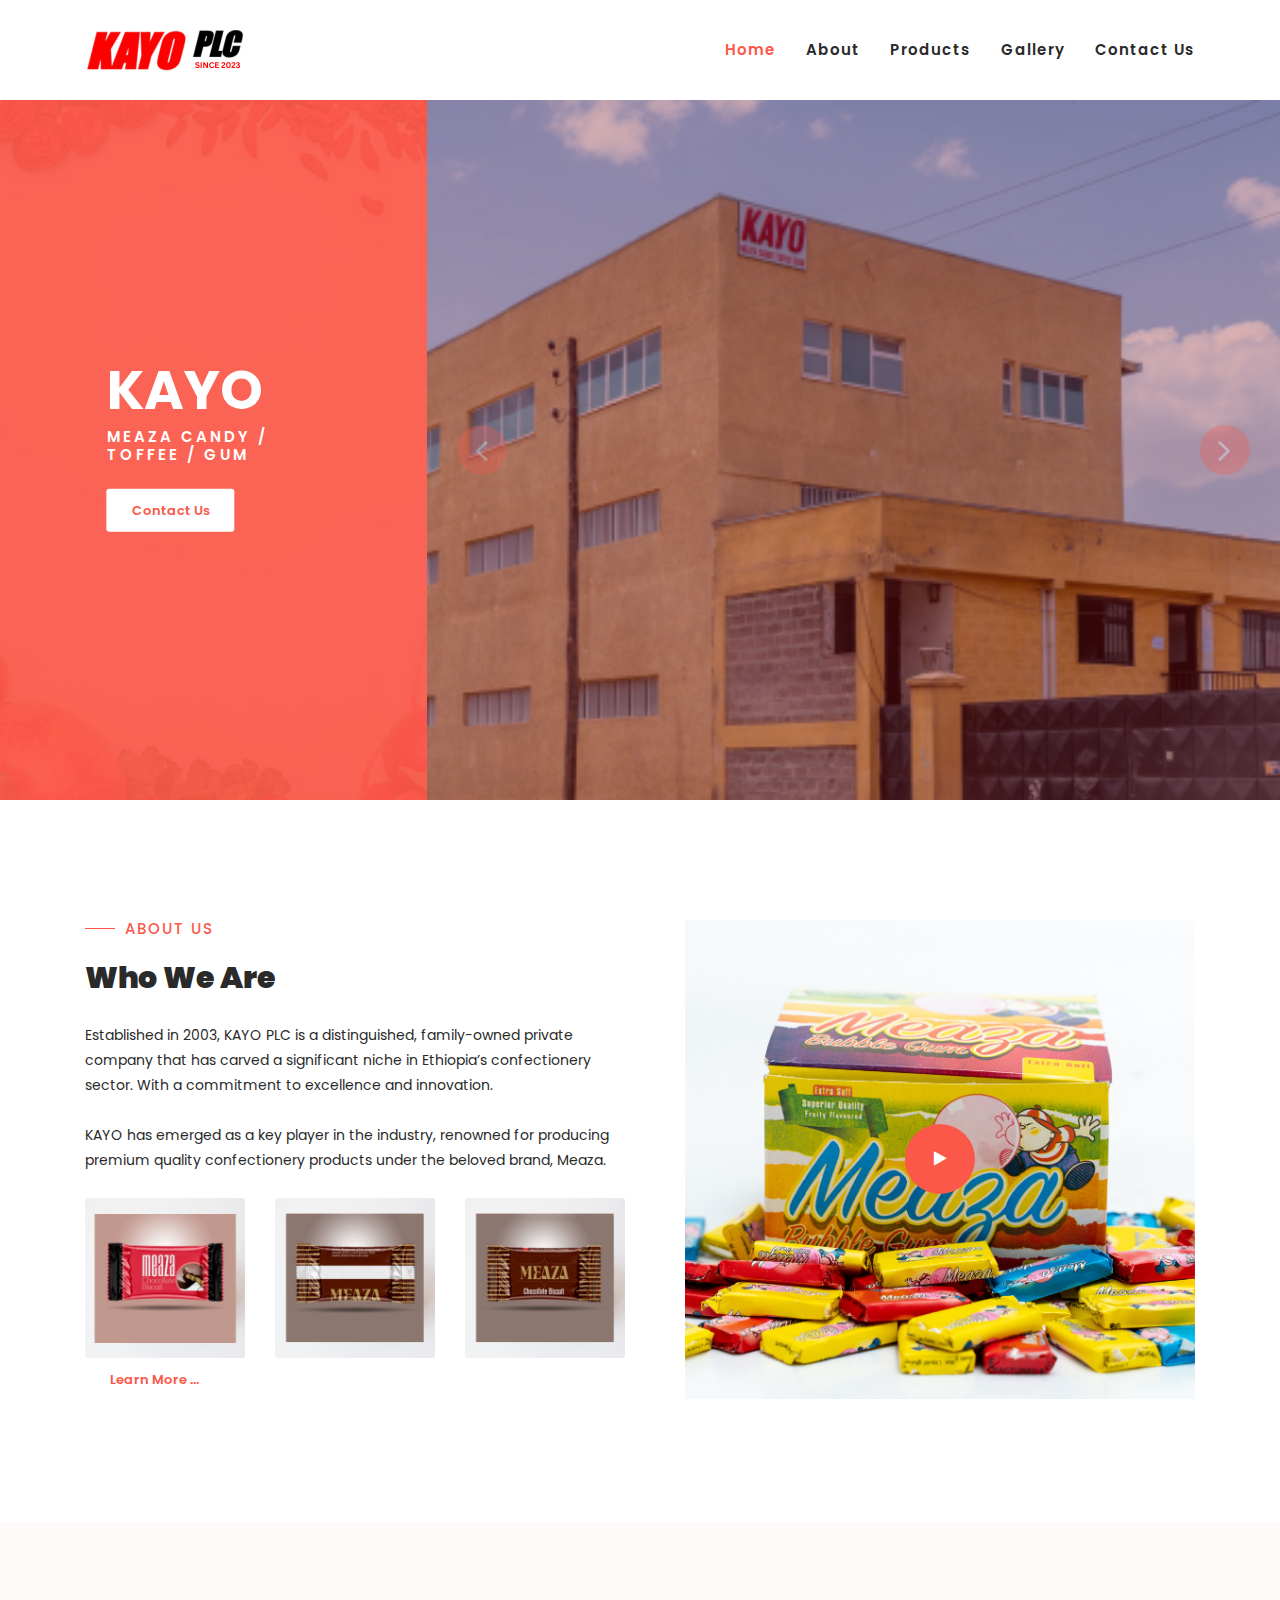
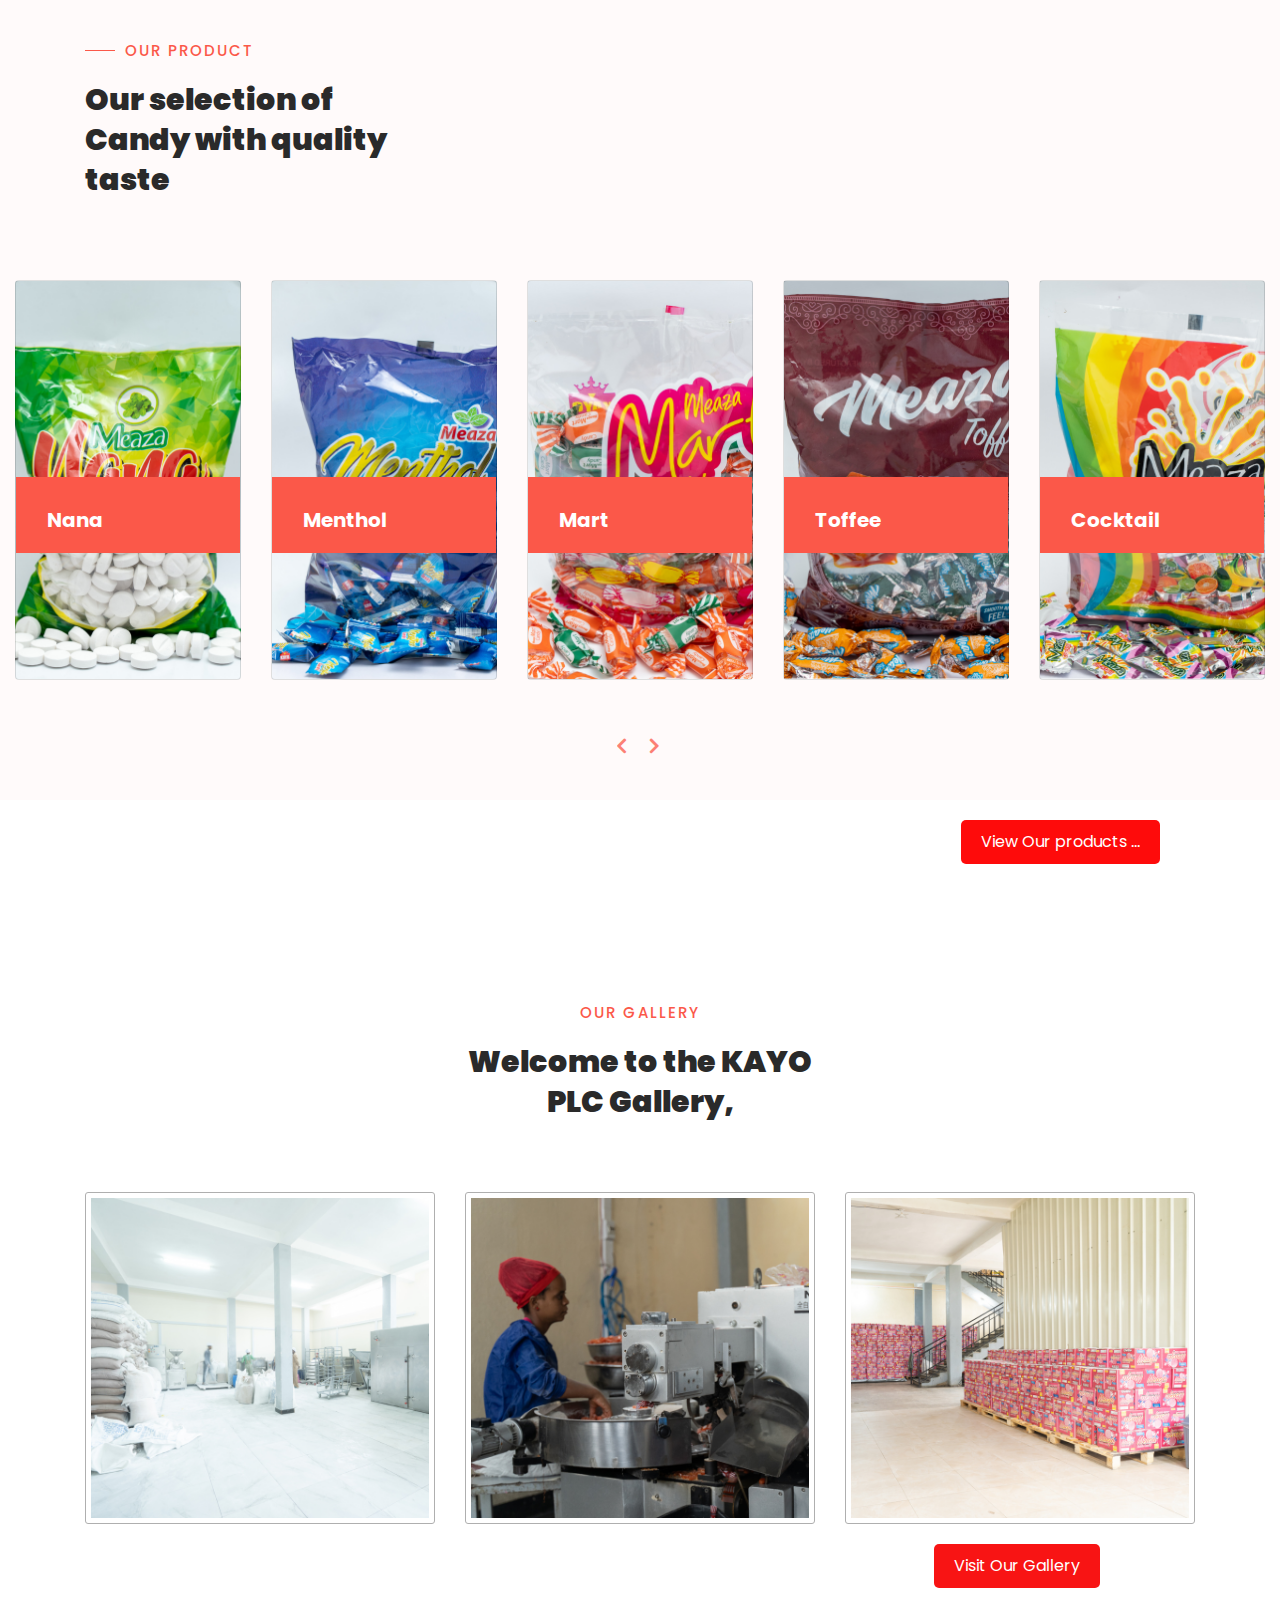
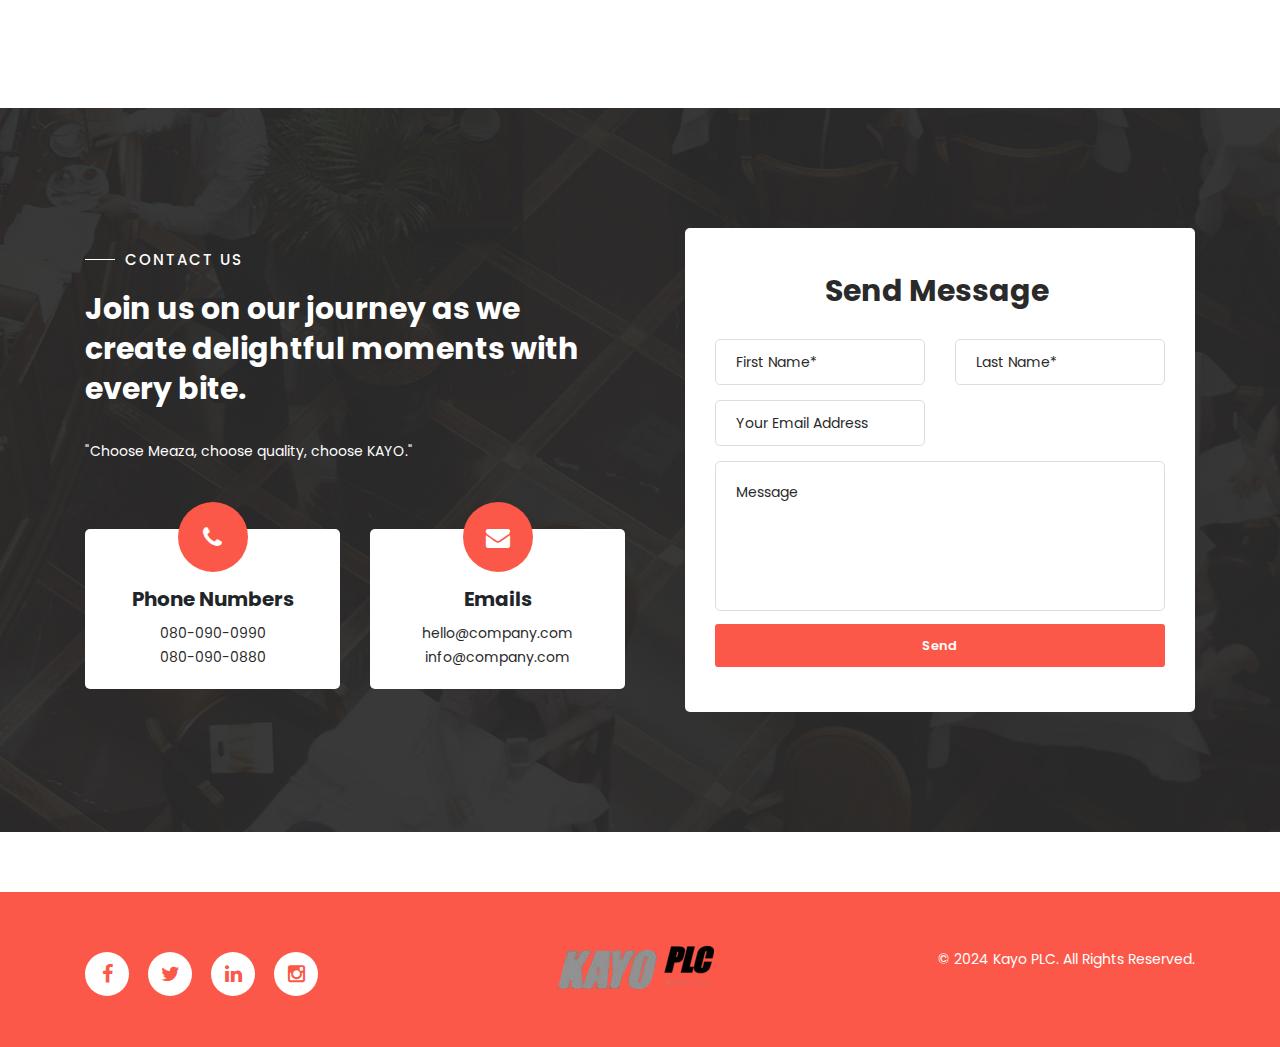
<file: index.html>
<!DOCTYPE html>
<html lang="en">

  <head>

    <meta charset="utf-8">
    <meta name="viewport" content="width=device-width, initial-scale=1, shrink-to-fit=no">
    <meta name="description" content="">
    <meta name="author" content="">
    <link href="https://fonts.googleapis.com/css?family=Poppins:100,200,300,400,500,600,700,800,900&display=swap" rel="stylesheet">
    <link href="https://fonts.googleapis.com/css2?family=Dancing+Script:wght@400;500;600;700&display=swap" rel="stylesheet">

    <title> KAYO - MEAZA CANDY / TOFFEE / GUM </title>


    <!-- Additional CSS Files -->
    <link rel="stylesheet" type="text/css" href="assets/css/bootstrap.min.css">

    <link rel="stylesheet" type="text/css" href="assets/css/font-awesome.css">

    <link rel="stylesheet" href="assets/css/general.css">

    <link rel="stylesheet" href="assets/css/owl-carousel.css">

    <link rel="stylesheet" href="assets/css/lightbox.css">

    
    </head>
    
    <body>
    
    <!-- ***** Preloader Start ***** -->
    <div id="preloader">
        <div class="jumper">
            <div></div>
            <div></div>
            <div></div>
        </div>
    </div>  
    <!-- ***** Preloader End ***** -->
    
    
    <!-- ***** Header Area Start ***** -->
    <header class="header-area header-sticky">
        <div class="container">
            <div class="row">
                <div class="col-12">
                    <nav class="main-nav">
                        <!-- ***** Logo Start ***** -->
                        <a href="index.html" class="logo">
                            <img src="assets/images/kayo-logo.png">
                        </a>
                        <!-- ***** Logo End ***** -->
                        <!-- ***** Menu Start ***** -->
                        <ul class="nav">
                            <li class="scroll-to-section"><a href="index.html" class="active">Home</a></li>
                            <li class="scroll-to-section"><a href="about.html">About</a></li>
                            <li class="scroll-to-section"><a href="products.html">Products</a></li>
                            <li class="scroll-to-section"><a href="gallery.html">Gallery</a></li> 
                            <li class="scroll-to-section"><a href="contact.html">Contact Us</a></li> 
                        </ul>        
                        <a class='menu-trigger'>
                            <span>Menu</span>
                        </a>
                        <!-- ***** Menu End ***** -->
                    </nav>
                </div>
            </div>
        </div>
    </header>
    <!-- ***** Header Area End ***** -->

    <!-- ***** Main Banner Area Start ***** -->
    <div id="top">
        <div class="container-fluid">
            <div class="row">
                <div class="col-lg-4">
                    <div class="left-content">
                        <div class="inner-content">
                            <h4> KAYO </h4>
                            <h6> MEAZA CANDY / TOFFEE / GUM </h6>

                            <div class="main-white-button scroll-to-section">
                                <a href="#reservation"> Contact Us </a>
                            </div>

                        </div>
                    </div>
                </div>
                <div class="col-lg-8">
                    <div class="main-banner header-text">
                        <div class="Modern-Slider"> 
                            <!-- Item -->
                            <div class="item">
                                <div class="img-fill">
                                    <img src="assets/images/image03.png" alt="" class="responsive-img">
                                </div>
                            </div>
                            <!-- // Item -->
                            <!-- Item -->
                            <div class="item">
                                <div class="img-fill">
                                    <img src="assets/images/image02.png" alt="" class="responsive-img">
                                </div>
                            </div>
                            <!-- // Item -->
                            <!-- Item -->
                            <div class="item">
                                <div class="img-fill">
                                    <img src="assets/images/image01.png" alt="" class="responsive-img">
                                </div>
                            </div>
                            <!-- // Item -->
                        </div>
                    </div>
                </div>
            </div>
        </div>
    </div>
    <!-- ***** Main Banner Area End ***** -->

    <!-- ***** About Area Starts ***** -->
    <section class="section" id="about">
        <div class="container">
            <div class="row">
                <div class="col-lg-6 col-md-6 col-xs-12">
                    <div class="left-text-content">

                        <div class="section-heading">
                            <h6>About Us</h6>
                            <h2> Who We Are </h2>
                        </div>

                        <p> Established in 2003, KAYO PLC is a distinguished, family-owned private company that has carved a significant niche in Ethiopia’s confectionery sector. With a commitment to excellence and innovation. </p>
                        <p>  KAYO has emerged as a key player in the industry, renowned for producing premium quality confectionery products under the beloved brand, Meaza. </p>
                        
                        <div class="row">
                            <div class="col-4">
                                <img src="assets/images/about-thumb-01.png" alt="">
                            </div>
                            <div class="col-4">
                                <img src="assets/images/about-thumb-02.png" alt="">
                            </div>
                            <div class="col-4">
                                <img src="assets/images/about-thumb-03.png" alt="">
                            </div>
                        </div>

                        <div class="main-white-button scroll-to-section">
                            <a href="about.html"> Learn More ... </a>
                        </div>

                    </div>
                </div>

                <div class="col-lg-6 col-md-6 col-xs-12">
                    <div class="right-content">
                        <div class="thumb">
                            <a rel="nofollow" href="http://youtube.com"><i class="fa fa-play"></i></a>
                            <img src="assets/images/about-video-bg.png" alt="">
                        </div>
                    </div>
                </div>

            </div>
        </div>
    </section>
    <!-- ***** About Area Ends ***** -->

    <!-- ***** Menu Area Starts ***** -->
    <section class="section" id="menu">

        <div class="container">
            <div class="row">

                <div class="col-lg-4">
                    <div class="section-heading">
                        <h6> Our Product </h6>
                        <h2>Our selection of Candy with quality taste</h2>
                    </div>
                </div>

            </div>
        </div>

        <div class="menu-item-carousel">
            <div class="col-lg-12">
                <div class="owl-menu-item owl-carousel">
                    <div class="item">
                        <div class='card card1'>
                            <div class='info'>
                              <h1 class='title'> Nana </h1>
                            </div>
                        </div>
                    </div>

                    <div class="item">
                        <div class='card card2'>
                            <div class='info'>
                              <h1 class='title'> Menthol </h1>
                            </div>
                        </div>
                    </div>

                    <div class="item">
                        <div class='card card3'>
                            <div class='info'>
                              <h1 class='title'> Mart </h1>
                            </div>
                        </div>
                    </div>

                    <div class="item">
                        <div class='card card4'>
                            <div class='info'>
                              <h1 class='title'> Toffee </h1>
                            </div>
                        </div>
                    </div>

                    <div class="item">
                        <div class='card card5'>
                            <div class='info'>
                              <h1 class='title'> Cocktail </h1>

                            </div>
                        </div>
                    </div>
                    
                    <div class="item">
                        <div class='card card6'>
                            <div class='info'>
                              <h1 class='title'> Polo orange </h1>
                        </div>
                    </div>
                    
                </div>
            </div>

        </div>

    </section>

    <div class="products">
        <a href="products.html"> View Our products ... </a>
    </div>

    
    <!-- ***** Menu Area Ends ***** -->

    <!-- ***** Chefs Area Starts ***** -->
    <section class="section" id="chefs">
        <div class="container">

            <div class="row">
                <div class="col-lg-4 offset-lg-4 text-center">
                    <div class="section-heading">

                        <h6> Our Gallery </h6>
                        <h2> Welcome to the KAYO PLC Gallery, </h2>

                    </div>
                </div>
            </div>

            <div class="row">

                <div class="col-lg-4">
                    <div class="chef-item">
                        <div class="thumb">
                            <img src="assets/images/image-01.png" alt="Chef #1">
                        </div>
                    </div>

                </div>


                <div class="col-lg-4">
                    <div class="chef-item">
                        <div class="thumb">
                            <img src="assets/images/image-04.png" alt="Chef #2">
                        </div>
                    </div>
                </div>


                <div class="col-lg-4">
                    <div class="chef-item">
                        <div class="thumb">
                            <img src="assets/images/image-08.png" alt="Chef #3">
                        </div>

                    </div>
                </div>

            </div>
        </div>

        <div class="visit-gallary">
            <a href="gallery.html"> Visit Our Gallery </a>
        </div>

    </section>
    <!-- ***** Chefs Area Ends ***** -->

    <!-- ***** Reservation Us Area Starts ***** -->
    <section class="section" id="reservation">
        <div class="container">
            <div class="row">
                <div class="col-lg-6 align-self-center">
                    <div class="left-text-content">
                        <div class="section-heading">
                            <h6>Contact Us</h6>
                            <h2> Join us on our journey as we create delightful moments with every bite. </h2>
                        </div>

                        <p> "Choose Meaza, choose quality, choose KAYO." </p>

                        <div class="row">
                            <div class="col-lg-6">
                                <div class="phone">
                                    <i class="fa fa-phone"></i>
                                    <h4>Phone Numbers</h4>
                                    <span><a href="#">080-090-0990</a><br><a href="#">080-090-0880</a></span>
                                </div>
                            </div>
                            <div class="col-lg-6">
                                <div class="message">
                                    <i class="fa fa-envelope"></i>
                                    <h4>Emails</h4>
                                    <span><a href="#">hello@company.com</a><br><a href="#">info@company.com</a></span>
                                </div>
                            </div>
                        </div>
                    </div>
                </div>
                <div class="col-lg-6">
                    <div class="contact-form">
                        <form id="contact" action="" method="post">
                            <div class="row">
                                <div class="col-lg-12">
                                    <h4> Send Message  </h4>
                                </div>

                                <div class="col-lg-6 col-sm-12">

                                    <fieldset>
                                        <input name="first_name" type="text" id="name" placeholder="First Name*" required="">
                                    </fieldset>

                                </div>

                                <div class="col-lg-6 col-sm-12">

                                    <fieldset>
                                        <input name="last_name" type="text" id="name" placeholder="Last Name*" required="">
                                    </fieldset>

                                </div>

                                <div class="col-lg-6 col-sm-12">

                                    <fieldset>
                                    <input name="email" type="text" id="email" pattern="[^ @]*@[^ @]*" placeholder="Your Email Address" required="">
                                    </fieldset>

                                </div>

                                <div class="col-lg-12">
                                    <fieldset>
                                        <textarea name="message" rows="6" id="message" placeholder="Message" required=""></textarea>
                                    </fieldset>
                                </div>
                                
                                <div class="col-lg-12">
                                    <fieldset>
                                        <button type="submit" id="form-submit" class="main-button-icon"> Send </button>
                                    </fieldset>
                                </div>
                            </div>

                        </form>
                    </div>
                </div>
            </div>
        </div>
    </section>
    <!-- ***** Reservation Area Ends ***** -->

    <!-- ***** Footer Start ***** -->
    <footer>
        <div class="container">
            <div class="row">
                <div class="col-lg-4 col-xs-12">
                    <div class="right-text-content">
                            <ul class="social-icons">
                                <li><a href="#"><i class="fa fa-facebook"></i></a></li>
                                <li><a href="#"><i class="fa fa-twitter"></i></a></li>
                                <li><a href="#"><i class="fa fa-linkedin"></i></a></li>
                                <li><a href="#"><i class="fa fa-instagram"></i></a></li>
                            </ul>
                    </div>
                </div>
                <div class="col-lg-4">
                    <div class="logo">
                        <a href="index.html"><img src="assets/images/white-logo.png" alt=""></a>
                    </div>
                </div>
                <div class="col-lg-4 col-xs-12">
                    <div class="left-text-content">
                        <p>© 2024 Kayo PLC. All Rights Reserved.</p>
                    </div>

                </div>
            </div>
        </div>
    </footer>

    <!-- jQuery -->
    <script src="assets/js/jquery-2.1.0.min.js"></script>

    <!-- Bootstrap -->
    <script src="assets/js/popper.js"></script>
    <script src="assets/js/bootstrap.min.js"></script>

    <!-- Plugins -->
    <script src="assets/js/owl-carousel.js"></script>
    <script src="assets/js/accordions.js"></script>
    <script src="assets/js/datepicker.js"></script>
    <script src="assets/js/scrollreveal.min.js"></script>
    <script src="assets/js/waypoints.min.js"></script>
    <script src="assets/js/jquery.counterup.min.js"></script>
    <script src="assets/js/imgfix.min.js"></script> 
    <script src="assets/js/slick.js"></script> 
    <script src="assets/js/lightbox.js"></script> 
    <script src="assets/js/isotope.js"></script> 
    
    <!-- Global Init -->
    <script src="assets/js/custom.js"></script>
    <script>

        $(function() {
            var selectedClass = "";
            $("p").click(function(){
            selectedClass = $(this).attr("data-rel");
            $("#portfolio").fadeTo(50, 0.1);
                $("#portfolio div").not("."+selectedClass).fadeOut();
            setTimeout(function() {
              $("."+selectedClass).fadeIn();
              $("#portfolio").fadeTo(50, 1);
            }, 500);
                
            });
        });

    </script>
  </body>
</html>
</file>
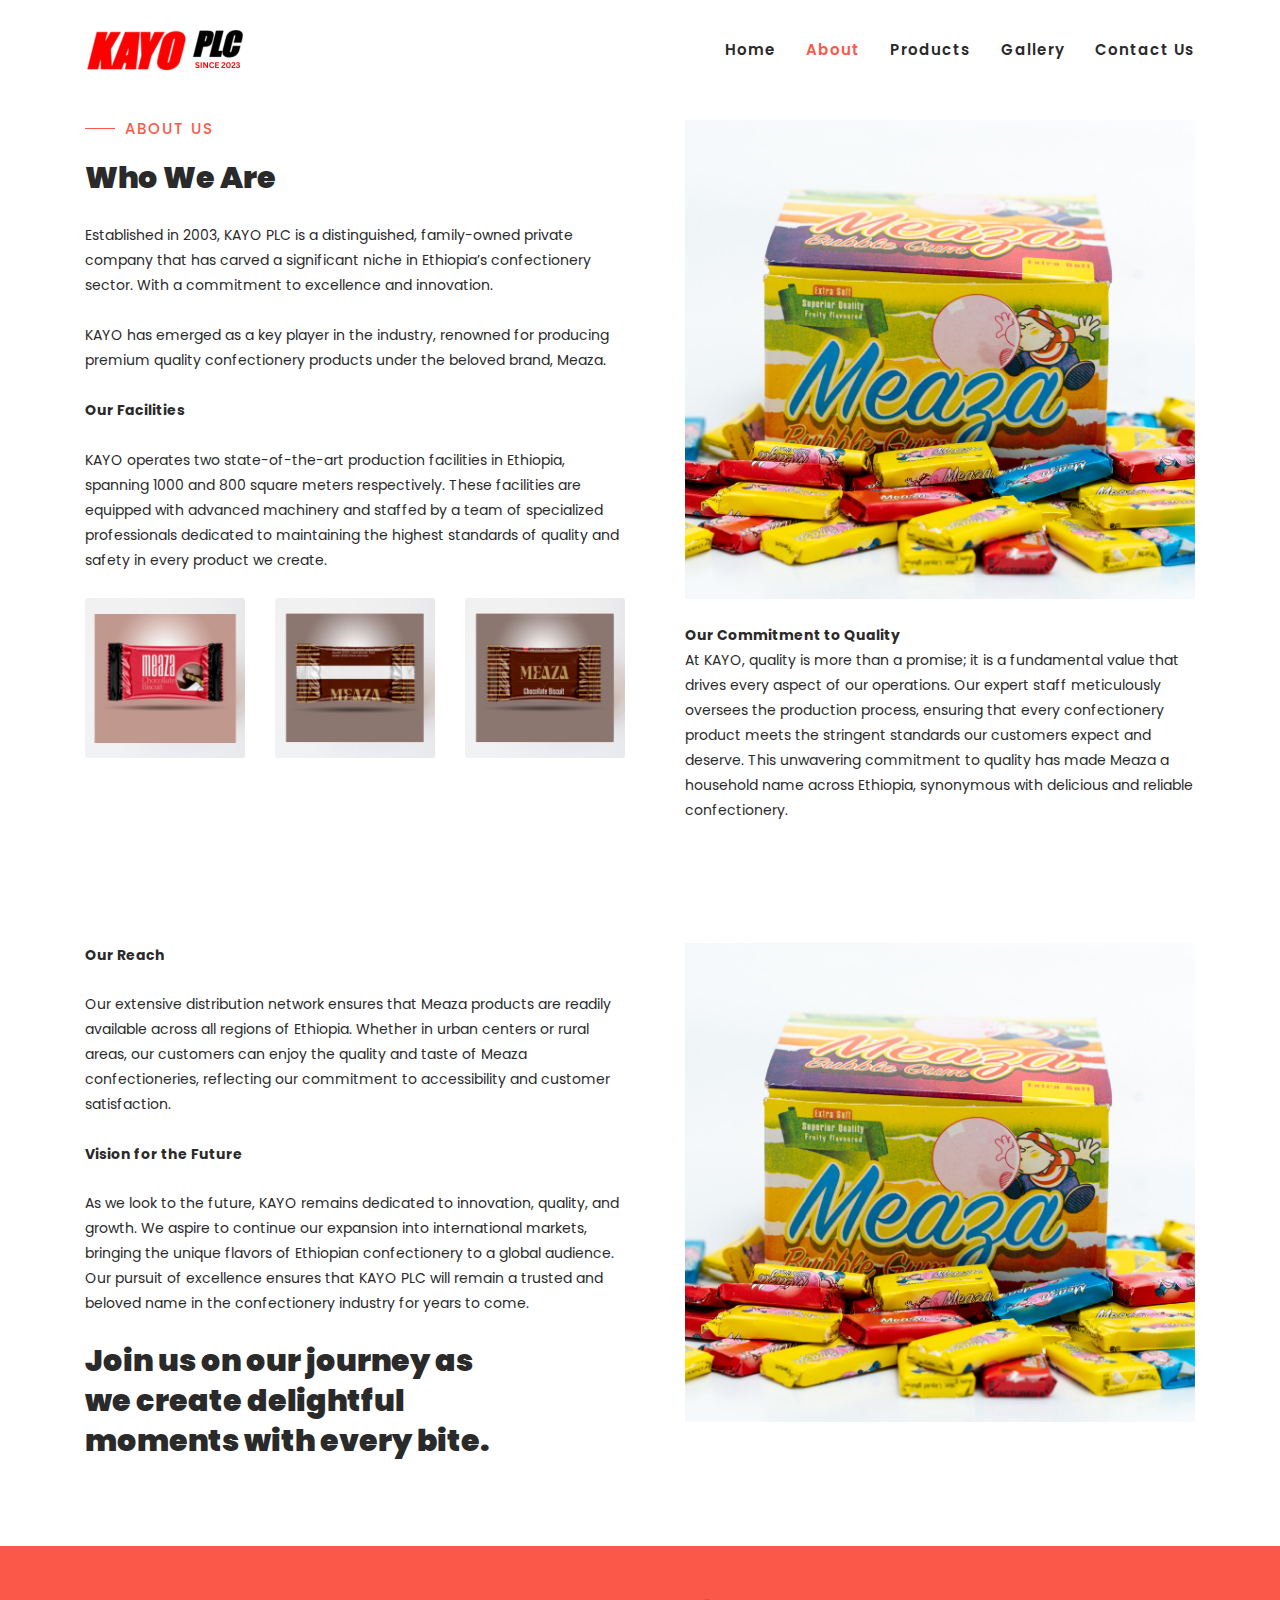
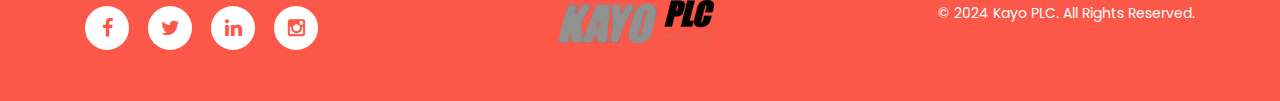
<file: about.html>
<!DOCTYPE html>
<html lang="en">

  <head>

    <meta charset="utf-8">
    <meta name="viewport" content="width=device-width, initial-scale=1, shrink-to-fit=no">
    <meta name="description" content="">
    <meta name="author" content="">
    <link href="https://fonts.googleapis.com/css?family=Poppins:100,200,300,400,500,600,700,800,900&display=swap" rel="stylesheet">
    <link href="https://fonts.googleapis.com/css2?family=Dancing+Script:wght@400;500;600;700&display=swap" rel="stylesheet">

    <title> Kayo - MEAZA CANDY / TOFFEE / GUM </title>

    <!-- Additional CSS Files -->
    <link rel="stylesheet" type="text/css" href="assets/css/bootstrap.min.css">

    <link rel="stylesheet" type="text/css" href="assets/css/font-awesome.css">

    <link rel="stylesheet" href="assets/css/general.css">

    <link rel="stylesheet" href="assets/css/owl-carousel.css">

    <link rel="stylesheet" href="assets/css/lightbox.css">

    </head>
    <!-- -->
    <body>

        <!-- ***** Preloader Start ***** -->
        <div id="preloader">
            <div class="jumper">
                <div></div>
                <div></div>
                <div></div>
            </div>
        </div>  
        <!-- ***** Preloader End ***** -->


        <!-- ***** Header Area Start ***** -->
        <header class="header-area header-sticky">
            <div class="container">
                <div class="row">
                    <div class="col-12">
                        <nav class="main-nav">
                            <!-- ***** Logo Start ***** -->
                            <a href="index.html" class="logo">
                                <img src="assets/images/kayo-logo.png" align="klassy cafe html template">
                            </a>
                            <!-- ***** Logo End ***** -->
                            <!-- ***** Menu Start ***** -->
                            <ul class="nav">
                                <li class="scroll-to-section"><a href="index.html" >Home</a></li>
                                <li class="scroll-to-section"><a href="about.html" class="active" >About</a></li>
                                <li class="scroll-to-section"><a href="products.html">Products</a></li>
                                <li class="scroll-to-section"><a href="gallery.html">Gallery</a></li> 
                                <li class="scroll-to-section"><a href="contact.html"> Contact Us </a></li> 
                            </ul>        
                            <a class='menu-trigger'>
                                <span>Menu</span>
                            </a>
                            <!-- ***** Menu End ***** -->
                        </nav>
                    </div>
                </div>
            </div>
        </header>
        <!-- ***** Header Area End ***** -->
        
        <!-- ***** About Area-1 Starts ***** -->

        <section class="section" id="about">

            <div class="container">
                <div class="row">
                    <div class="col-lg-6 col-md-6 col-xs-12">
                        <div class="left-text-content">

                            <div class="section-heading">
                                <h6> About Us </h6>

                                <h2> Who We Are </h2>
                            </div>

                            <p> Established in 2003, KAYO PLC is a distinguished, family-owned private company that has carved a significant niche in Ethiopia’s confectionery sector. With a commitment to excellence and innovation. </p>
                            <p>  KAYO has emerged as a key player in the industry, renowned for producing premium quality confectionery products under the beloved brand, Meaza. </p>

                            <p><strong> Our Facilities </strong></p>

                            <p> KAYO operates two state-of-the-art production facilities in Ethiopia, spanning 1000 and 800 square meters respectively. 
                                These facilities are equipped with advanced machinery and staffed by a team of specialized professionals dedicated to 
                                maintaining the highest standards of quality and safety in every product we create. 
                            </p>

                            <div class="row">
                                <div class="col-4">
                                    <img src="assets/images/about-thumb-01.png" alt="">
                                </div>
                                <div class="col-4">
                                    <img src="assets/images/about-thumb-02.png" alt="">
                                </div>
                                <div class="col-4">
                                    <img src="assets/images/about-thumb-03.png" alt="">
                                </div>
                            </div>


                        </div>
                    </div>
                    
                    <div class="col-lg-6 col-md-6 col-xs-12">
                        <div class="right-content">
                            <div class="thumb">
                                <img src="assets/images/about-video-bg.png" alt="">
                            </div>

                            </br>

                            <p>
                                <strong> Our Commitment to Quality </strong>
                            </p>

                            <p> 

                            </p>
                            
                            <p>                                 
                                At KAYO, quality is more than a promise; it is a fundamental value that drives 
                                every aspect of our operations. Our expert staff meticulously oversees the production process, 
                                ensuring that every confectionery product meets the stringent standards our customers expect and deserve. 
                                
                                This unwavering commitment to quality has made Meaza a household name across Ethiopia, synonymous with delicious 
                                and reliable confectionery.
                            
                            </p>
                        </div>
                    </div>

                </div>
            </div>

        </section>
        
        <!-- about area 2 starts -->

        <section class="section" id="about">

            <div class="container">
                <div class="row">
                    <div class="col-lg-6 col-md-6 col-xs-12">

                        <p> <strong> Our Reach </strong> </p>

                        </br>

                        <div class="left-text-content">

                            <p>
                                Our extensive distribution network ensures that Meaza products are readily available across all regions of Ethiopia. 
                                Whether in urban centers or rural areas, our customers can enjoy the quality and taste of Meaza confectioneries, 
                                reflecting our commitment to accessibility and customer satisfaction. 
                            </p>

                        </div>

                        <p> <strong>  Vision for the Future  </strong> </p>

                        </br>
                        

                        <div class="left-text-content">

                            <p>
                                As we look to the future, KAYO remains dedicated to innovation, quality, and growth. 
                                We aspire to continue our expansion into international markets, bringing the unique flavors of Ethiopian confectionery to a global audience. 
                                Our pursuit of excellence ensures that KAYO PLC will remain a trusted and beloved name in the confectionery industry for years to come. 
                            </p>

                        </div>

                        <div class="section-heading">

                            <h2> Join us on our journey as we create delightful moments with every bite. </h2>
                        
                        </div>


                    </div>


                    <div class="col-lg-6 col-md-6 col-xs-12">
                        <div class="right-content">

                            <div class="thumb">
                                <img src="assets/images/about-video-bg.png" alt="">
                            </div>

                        </div>
                    </div>

                </div>
            </div>

        </section>
        <!-- ***** About Area Ends ***** -->

        <!--****** footer area starts ***** -->
        <footer>
            <div class="container">
                <div class="row">
                    <div class="col-lg-4 col-xs-12">
                        <div class="right-text-content">
                                <ul class="social-icons">
                                    <li><a href="#"><i class="fa fa-facebook"></i></a></li>
                                    <li><a href="#"><i class="fa fa-twitter"></i></a></li>
                                    <li><a href="#"><i class="fa fa-linkedin"></i></a></li>
                                    <li><a href="#"><i class="fa fa-instagram"></i></a></li>
                                </ul>
                        </div>
                    </div>
                    <div class="col-lg-4">
                        <div class="logo">
                            <a href="index.html"><img src="assets/images/white-logo.png" alt=""></a>
                        </div>
                    </div>
                    <div class="col-lg-4 col-xs-12">

                        <div class="left-text-content">
                            <p>© 2024 Kayo PLC. All Rights Reserved.</p>
                        </div>

                    </div>
                </div>
            </div>
        </footer>
        <!--****** footer area ends ***** -->

        
        <!-- jQuery -->
        <script src="assets/js/jquery-2.1.0.min.js"></script>

        <!-- Bootstrap -->
        <script src="assets/js/popper.js"></script>
        <script src="assets/js/bootstrap.min.js"></script>

        <!-- Plugins -->
        <script src="assets/js/owl-carousel.js"></script>
        <script src="assets/js/accordions.js"></script>
        <script src="assets/js/datepicker.js"></script>
        <script src="assets/js/scrollreveal.min.js"></script>
        <script src="assets/js/waypoints.min.js"></script>
        <script src="assets/js/jquery.counterup.min.js"></script>
        <script src="assets/js/imgfix.min.js"></script> 
        <script src="assets/js/slick.js"></script> 
        <script src="assets/js/lightbox.js"></script> 
        <script src="assets/js/isotope.js"></script> 
        
        <!-- Global Init -->
        <script src="assets/js/custom.js"></script>
        <script>

            $(function() {
                var selectedClass = "";
                $("p").click(function(){
                selectedClass = $(this).attr("data-rel");
                $("#portfolio").fadeTo(50, 0.1);
                    $("#portfolio div").not("."+selectedClass).fadeOut();
                setTimeout(function() {
                $("."+selectedClass).fadeIn();
                $("#portfolio").fadeTo(50, 1);
                }, 500);
                    
                });
            });

        </script>


    </body>


</html>
</file>
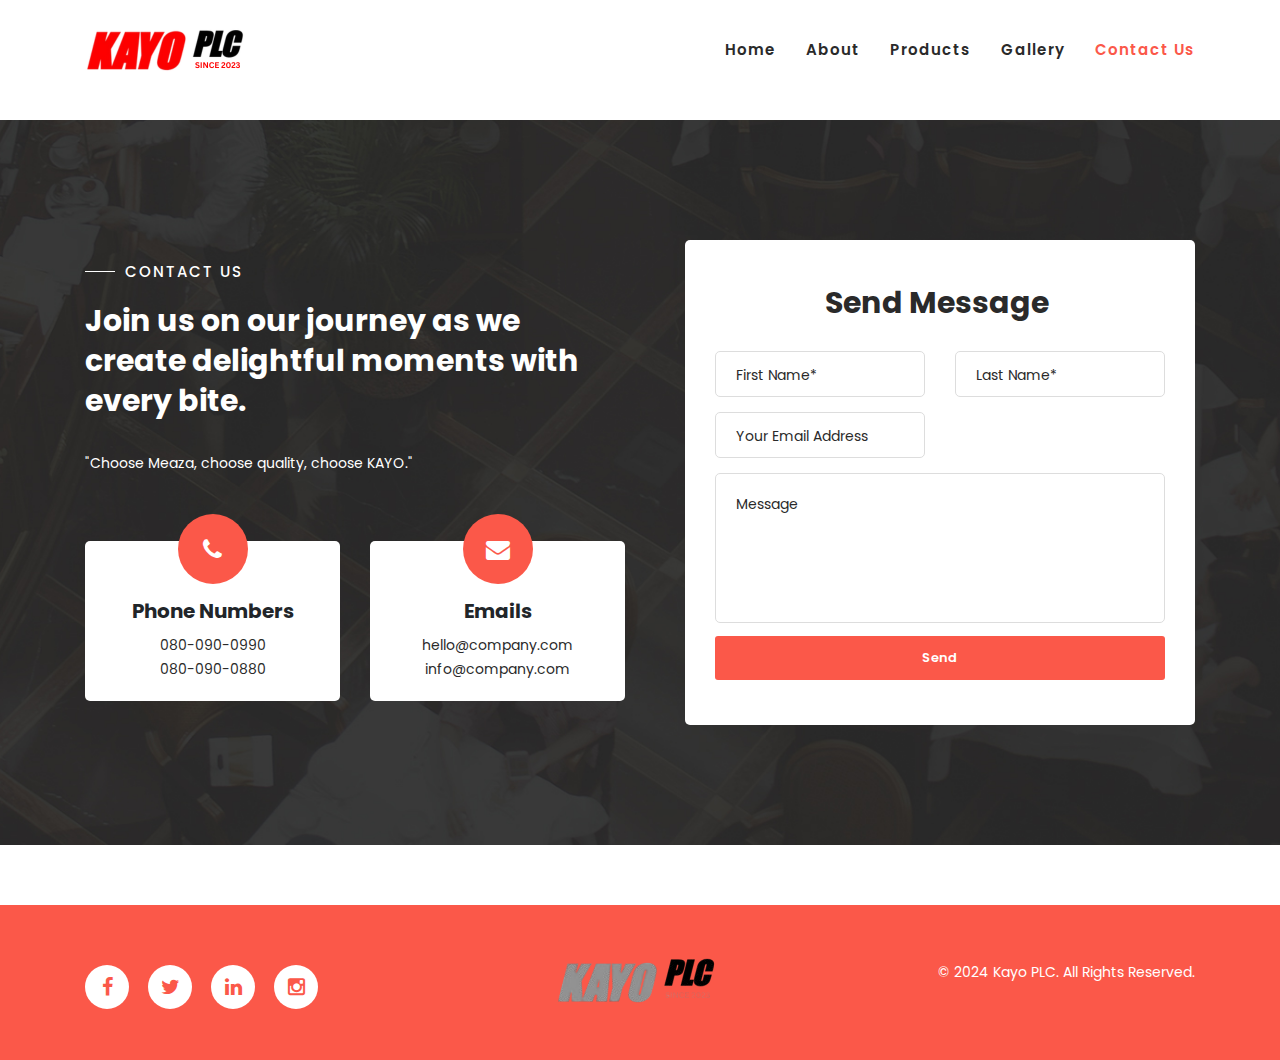
<file: contact.html>
<!DOCTYPE html>
<html lang="en">

  <head>

    <meta charset="utf-8">
    <meta name="viewport" content="width=device-width, initial-scale=1, shrink-to-fit=no">
    <meta name="description" content="">
    <meta name="author" content="">
    <link href="https://fonts.googleapis.com/css?family=Poppins:100,200,300,400,500,600,700,800,900&display=swap" rel="stylesheet">
    <link href="https://fonts.googleapis.com/css2?family=Dancing+Script:wght@400;500;600;700&display=swap" rel="stylesheet">

    <title> Kayo - MEAZA CANDY / TOFFEE / GUM </title>

    <!-- Additional CSS Files -->
    <link rel="stylesheet" type="text/css" href="assets/css/bootstrap.min.css">

    <link rel="stylesheet" type="text/css" href="assets/css/font-awesome.css">

    <link rel="stylesheet" href="assets/css/general.css">

    <link rel="stylesheet" href="assets/css/owl-carousel.css">

    <link rel="stylesheet" href="assets/css/lightbox.css">

    </head>
    <!-- -->
    <body>

        <!-- ***** Preloader Start ***** -->
        <div id="preloader">
            <div class="jumper">
                <div></div>
                <div></div>
                <div></div>
            </div>
        </div>  
        <!-- ***** Preloader End ***** -->

        <!-- ***** Header Area Start ***** -->
        <header class="header-area header-sticky">
            <div class="container">
                <div class="row">
                    <div class="col-12">
                        <nav class="main-nav">
                            <!-- ***** Logo Start ***** -->
                            <a href="index.html" class="logo">
                                <img src="assets/images/kayo-logo.png" align="klassy cafe html template">
                            </a>
                            <!-- ***** Logo End ***** -->
                            <!-- ***** Menu Start ***** -->
                            <ul class="nav">
                                <li class="scroll-to-section"><a href="index.html" >Home</a></li>
                                <li class="scroll-to-section"><a href="about.html">About</a></li>
                                <li class="scroll-to-section"><a href="products.html">Products</a></li>
                                <li class="scroll-to-section"><a href="gallery.html">Gallery</a></li> 
                                <li class="scroll-to-section"><a href="contact.html" class="active" >Contact Us</a></li> 
                            </ul>        
                            <a class='menu-trigger'>
                                <span>Menu</span>
                            </a>
                            <!-- ***** Menu End ***** -->
                        </nav>
                    </div>
                </div>
            </div>
        </header>
        <!-- ***** Header Area End ***** -->

            
        <!-- ***** Reservation Us Area Starts ***** -->
        
        <section class="section" id="reservation">
            <div class="container">
                <div class="row">
                    <div class="col-lg-6 align-self-center">
                        <div class="left-text-content">
                            <div class="section-heading">
                                <h6>Contact Us</h6>
                                <h2> Join us on our journey as we create delightful moments with every bite. </h2>
                            </div>

                            <p> "Choose Meaza, choose quality, choose KAYO." </p>

                            <div class="row">

                                <div class="col-lg-6">
                                    <div class="phone">
                                        <i class="fa fa-phone"></i>
                                        <h4>Phone Numbers</h4>
                                        <span><a href="#">080-090-0990</a><br><a href="#">080-090-0880</a></span>
                                    </div>
                                </div>

                                <div class="col-lg-6">
                                    <div class="message">
                                        <i class="fa fa-envelope"></i>
                                        <h4>Emails</h4>
                                        <span><a href="#">hello@company.com</a><br><a href="#">info@company.com</a></span>
                                    </div>
                                </div>
                            </div>
                        </div>
                    </div>
                    <div class="col-lg-6">
                        <div class="contact-form">

                            <form id="contact" action="" method="post">
                                <div class="row">
                                    <div class="col-lg-12">
                                        <h4> Send Message  </h4>
                                    </div>

                                    <div class="col-lg-6 col-sm-12">

                                        <fieldset>
                                            <input name="first_name" type="text" id="name" placeholder="First Name*" required="">
                                        </fieldset>

                                    </div>

                                    <div class="col-lg-6 col-sm-12">

                                        <fieldset>
                                            <input name="last_name" type="text" id="name" placeholder="Last Name*" required="">
                                        </fieldset>

                                    </div>

                                    <div class="col-lg-6 col-sm-12">

                                        <fieldset>
                                        <input name="email" type="text" id="email" pattern="[^ @]*@[^ @]*" placeholder="Your Email Address" required="">
                                        </fieldset>

                                    </div>

                                    <div class="col-lg-12">
                                        <fieldset>
                                            <textarea name="message" rows="6" id="message" placeholder="Message" required=""></textarea>
                                        </fieldset>
                                    </div>
                                    
                                    <div class="col-lg-12">
                                        <fieldset>
                                            <button type="submit" id="form-submit" class="main-button-icon"> Send </button>
                                        </fieldset>
                                    </div>
                                </div>

                            </form>
                        </div>
                    </div>
                </div>
            </div>
        </section>

        <!-- ***** Reservation Area Ends ***** -->

        <!--****** footer area starts ***** -->
        <footer>
            <div class="container">
                <div class="row">
                    <div class="col-lg-4 col-xs-12">
                        <div class="right-text-content">
                                <ul class="social-icons">
                                    <li><a href="#"><i class="fa fa-facebook"></i></a></li>
                                    <li><a href="#"><i class="fa fa-twitter"></i></a></li>
                                    <li><a href="#"><i class="fa fa-linkedin"></i></a></li>
                                    <li><a href="#"><i class="fa fa-instagram"></i></a></li>
                                </ul>
                        </div>
                    </div>
                    <div class="col-lg-4">
                        <div class="logo">
                            <a href="index.html"><img src="assets/images/white-logo.png" alt=""></a>
                        </div>
                    </div>
                    <div class="col-lg-4 col-xs-12">

                        <div class="left-text-content">
                            <p>© 2024 Kayo PLC. All Rights Reserved.</p>
                        </div>

                    </div>
                </div>
            </div>
        </footer>
        <!--****** footer area ends ***** -->

        
        <!-- jQuery -->
        <script src="assets/js/jquery-2.1.0.min.js"></script>

        <!-- Bootstrap -->
        <script src="assets/js/popper.js"></script>
        <script src="assets/js/bootstrap.min.js"></script>

        <!-- Plugins -->
        <script src="assets/js/owl-carousel.js"></script>
        <script src="assets/js/accordions.js"></script>
        <script src="assets/js/datepicker.js"></script>
        <script src="assets/js/scrollreveal.min.js"></script>
        <script src="assets/js/waypoints.min.js"></script>
        <script src="assets/js/jquery.counterup.min.js"></script>
        <script src="assets/js/imgfix.min.js"></script> 
        <script src="assets/js/slick.js"></script> 
        <script src="assets/js/lightbox.js"></script> 
        <script src="assets/js/isotope.js"></script> 
        
        <!-- Global Init -->
        <script src="assets/js/custom.js"></script>
        <script>

            $(function() {
                var selectedClass = "";
                $("p").click(function(){
                selectedClass = $(this).attr("data-rel");
                $("#portfolio").fadeTo(50, 0.1);
                    $("#portfolio div").not("."+selectedClass).fadeOut();
                setTimeout(function() {
                $("."+selectedClass).fadeIn();
                $("#portfolio").fadeTo(50, 1);
                }, 500);
                    
                });
            });

        </script>


    </body>


</html>
</file>
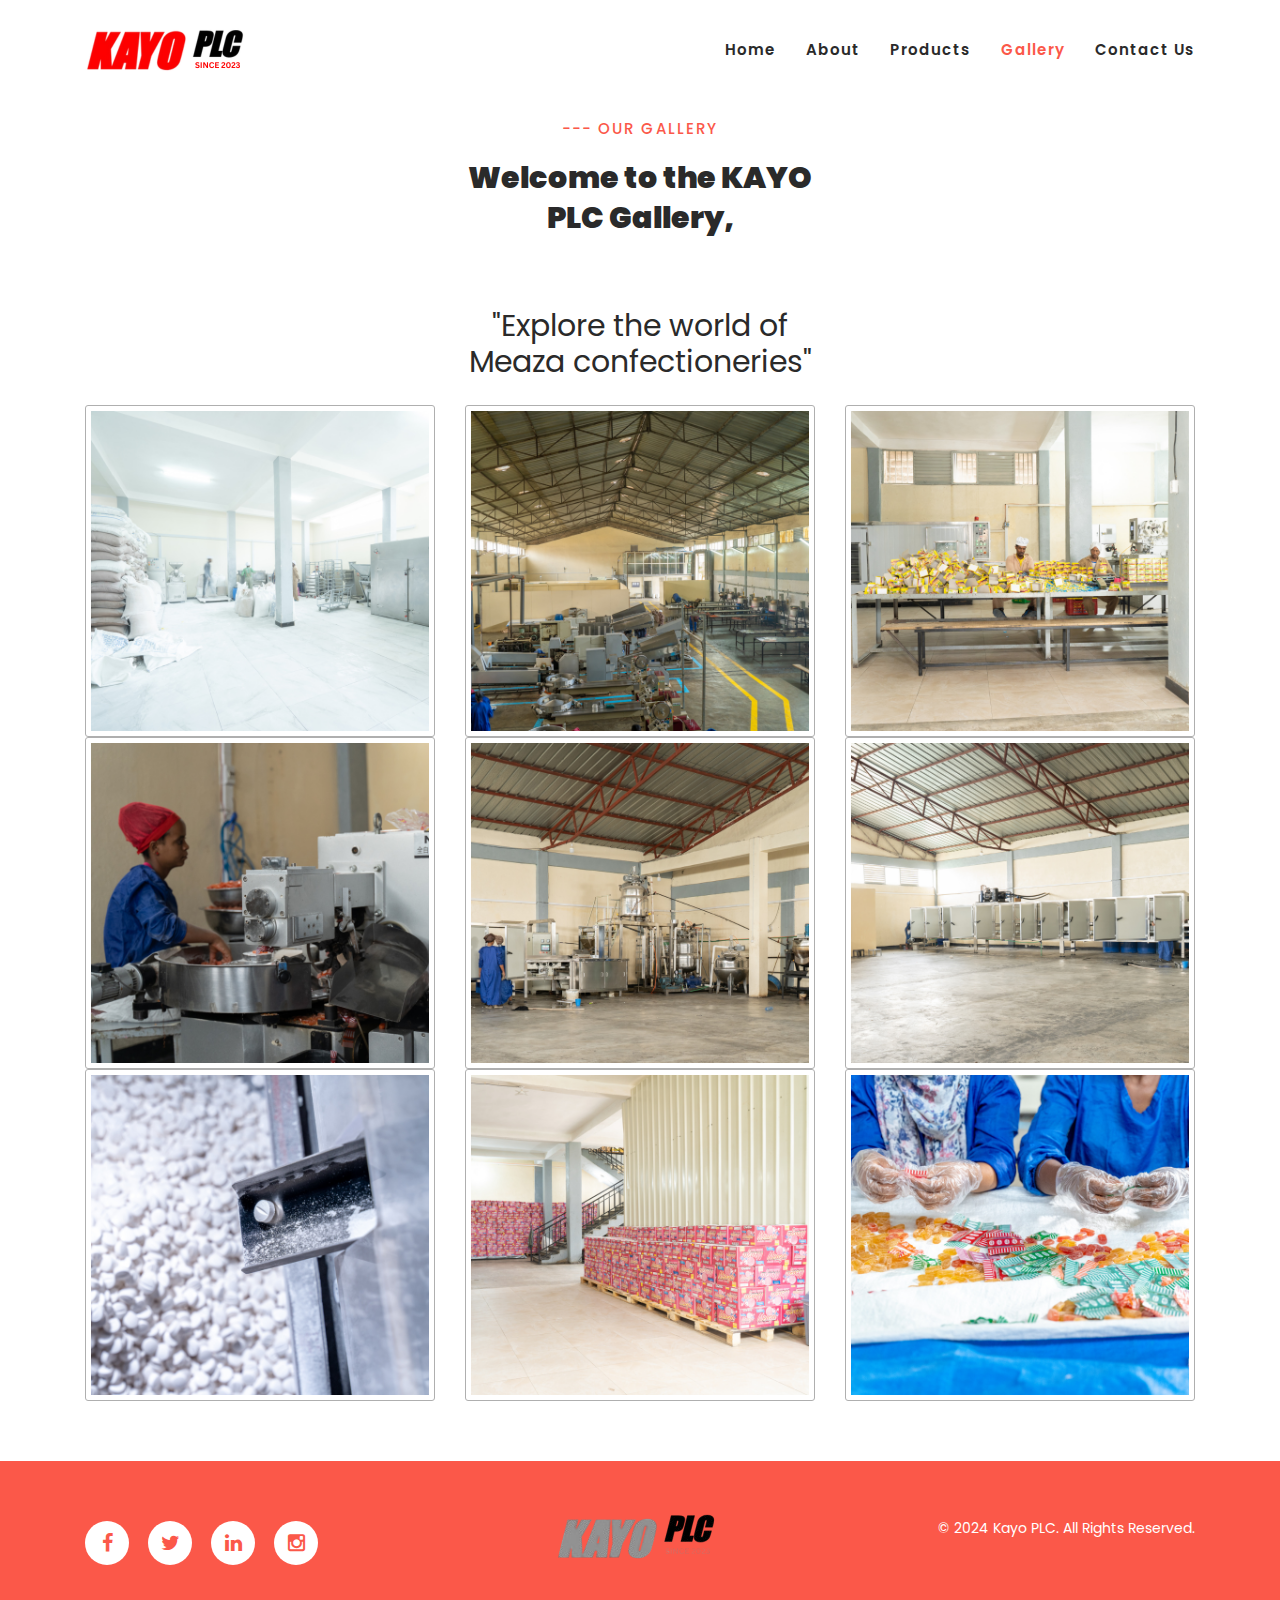
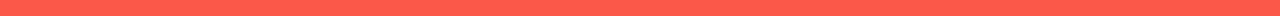
<file: gallery.html>
<!DOCTYPE html>
<html lang="en">

  <head>

    <meta charset="utf-8">
    <meta name="viewport" content="width=device-width, initial-scale=1, shrink-to-fit=no">
    <meta name="description" content="">
    <meta name="author" content="">
    <link href="https://fonts.googleapis.com/css?family=Poppins:100,200,300,400,500,600,700,800,900&display=swap" rel="stylesheet">
    <link href="https://fonts.googleapis.com/css2?family=Dancing+Script:wght@400;500;600;700&display=swap" rel="stylesheet">

    <title> Kayo - MEAZA CANDY / TOFFEE / GUM </title>

    <!-- Additional CSS Files -->
    <link rel="stylesheet" type="text/css" href="assets/css/bootstrap.min.css">

    <link rel="stylesheet" type="text/css" href="assets/css/font-awesome.css">

    <link rel="stylesheet" href="assets/css/general.css">

    <link rel="stylesheet" href="assets/css/owl-carousel.css">

    <link rel="stylesheet" href="assets/css/lightbox.css">

    </head>
    <!-- -->
    <body>

        <!-- ***** Preloader Start ***** -->
        <div id="preloader">
            <div class="jumper">
                <div></div>
                <div></div>
                <div></div>
            </div>
        </div>  
        <!-- ***** Preloader End ***** -->


        <!-- ***** Header Area Start ***** -->
        <header class="header-area header-sticky">
            <div class="container">
                <div class="row">
                    <div class="col-12">
                        <nav class="main-nav">

                            <!-- ***** Logo Start ***** -->
                            <a href="index.html" class="logo">
                                <img src="assets/images/kayo-logo.png" >
                            </a>
                            <!-- ***** Logo End ***** -->

                            <!-- ***** Menu Start ***** -->
                            <ul class="nav">
                                <li class="scroll-to-section"><a href="index.html" > Home </a></li>
                                <li class="scroll-to-section"><a href="about.html"> About </a></li>
                                <li class="scroll-to-section"><a href="products.html"> Products </a></li>
                                <li class="scroll-to-section"><a href="gallery.html" class="active"> Gallery </a> </li> 
                                <li class="scroll-to-section"><a href="contact.html"> Contact Us </a></li> 
                            </ul>        
                            <a class='menu-trigger'>
                                <span>Menu</span>
                            </a>
                            <!-- ***** Menu End ***** -->

                        </nav>
                    </div>
                </div>
            </div>
        </header>
        <!-- ***** Header Area End ***** -->

        
        <!-- ***** gallery Area Starts ***** -->

        <section class="section" id="chefs">

            <div class="container">

                <div class="row">

                    <div class="col-lg-4 offset-lg-4 text-center">

                        <div class="section-heading">
                            <h6> ---  Our Gallery </h6>
                            <h2> Welcome to the KAYO PLC Gallery, </h2>
                        </div>

                        <div class="section-heading_2">
                            <h3> "Explore the world of Meaza confectioneries" </h3>
                        </div>

                    </div>


                </div>


                <div class="row">
                    <div class="col-lg-4">
                        <div class="chef-item">
                            <div class="thumb">
                                <img src="assets/images/image-01.png" alt="Chef #1">
                            </div>
                        </div>
                    </div>

                    <div class="col-lg-4">
                        <div class="chef-item">
                            <div class="thumb">
                                <img src="assets/images/image-02.png" alt="Chef #2">
                            </div>
                        </div>
                    </div>

                    <div class="col-lg-4">
                        <div class="chef-item">
                            <div class="thumb">
                                <img src="assets/images/image-03.png" alt="Chef #3">
                            </div>
                        </div>
                    </div>


                    
                    <div class="col-lg-4">
                        <div class="chef-item">
                            <div class="thumb">
                                <img src="assets/images/image-04.png" alt="Chef #3">
                            </div>
                        </div>
                    </div>

                                        
                    <div class="col-lg-4">
                        <div class="chef-item">
                            <div class="thumb">
                                <img src="assets/images/image-05.png" alt="Chef #3">
                            </div>
                        </div>
                    </div>

                                        
                    <div class="col-lg-4">
                        <div class="chef-item">
                            <div class="thumb">
                                <img src="assets/images/image-06.png" alt="Chef #3">
                            </div>
                        </div>
                    </div>

                                        
                    <div class="col-lg-4">
                        <div class="chef-item">
                            <div class="thumb">
                                <img src="assets/images/image-07.png" alt="Chef #3">
                            </div>
                        </div>
                    </div>
                    
                    <div class="col-lg-4">
                        <div class="chef-item">
                            <div class="thumb">
                                <img src="assets/images/image-08.png" alt="Chef #3">
                            </div>
                        </div>
                    </div>

                    <div class="col-lg-4">
                        <div class="chef-item">
                            <div class="thumb">
                                <img src="assets/images/image-09.png" alt="Chef #3">
                            </div>
                        </div>
                    </div>

                </div>

            </div>

        </section>
        <!-- ***** Gallery Area Ends ***** -->
        

        <!--****** footer area starts ***** -->
        <footer>
            <div class="container">
                <div class="row">
                    <div class="col-lg-4 col-xs-12">
                        <div class="right-text-content">
                                <ul class="social-icons">
                                    <li><a href="#"><i class="fa fa-facebook"></i></a></li>
                                    <li><a href="#"><i class="fa fa-twitter"></i></a></li>
                                    <li><a href="#"><i class="fa fa-linkedin"></i></a></li>
                                    <li><a href="#"><i class="fa fa-instagram"></i></a></li>
                                </ul>
                        </div>
                    </div>
                    <div class="col-lg-4">
                        <div class="logo">
                            <a href="index.html"><img src="assets/images/white-logo.png" alt=""></a>
                        </div>
                    </div>
                    <div class="col-lg-4 col-xs-12">

                    <div class="left-text-content">
                        <p>© 2024 Kayo PLC. All Rights Reserved.</p>
                    </div>

                    </div>
                </div>
            </div>
        </footer>
        <!--****** footer area ends ***** -->

        
        <!-- jQuery -->
        <script src="assets/js/jquery-2.1.0.min.js"></script>

        <!-- Bootstrap -->
        <script src="assets/js/popper.js"></script>
        <script src="assets/js/bootstrap.min.js"></script>

        <!-- Plugins -->
        <script src="assets/js/owl-carousel.js"></script>
        <script src="assets/js/accordions.js"></script>
        <script src="assets/js/datepicker.js"></script>
        <script src="assets/js/scrollreveal.min.js"></script>
        <script src="assets/js/waypoints.min.js"></script>
        <script src="assets/js/jquery.counterup.min.js"></script>
        <script src="assets/js/imgfix.min.js"></script> 
        <script src="assets/js/slick.js"></script> 
        <script src="assets/js/lightbox.js"></script> 
        <script src="assets/js/isotope.js"></script> 
        
        <!-- Global Init -->
        <script src="assets/js/custom.js"></script>
        <script>

            $(function() {
                var selectedClass = "";
                $("p").click(function(){
                selectedClass = $(this).attr("data-rel");
                $("#portfolio").fadeTo(50, 0.1);
                    $("#portfolio div").not("."+selectedClass).fadeOut();
                setTimeout(function() {
                $("."+selectedClass).fadeIn();
                $("#portfolio").fadeTo(50, 1);
                }, 500);
                    
                });
            });

        </script>


    </body>


</html>
</file>
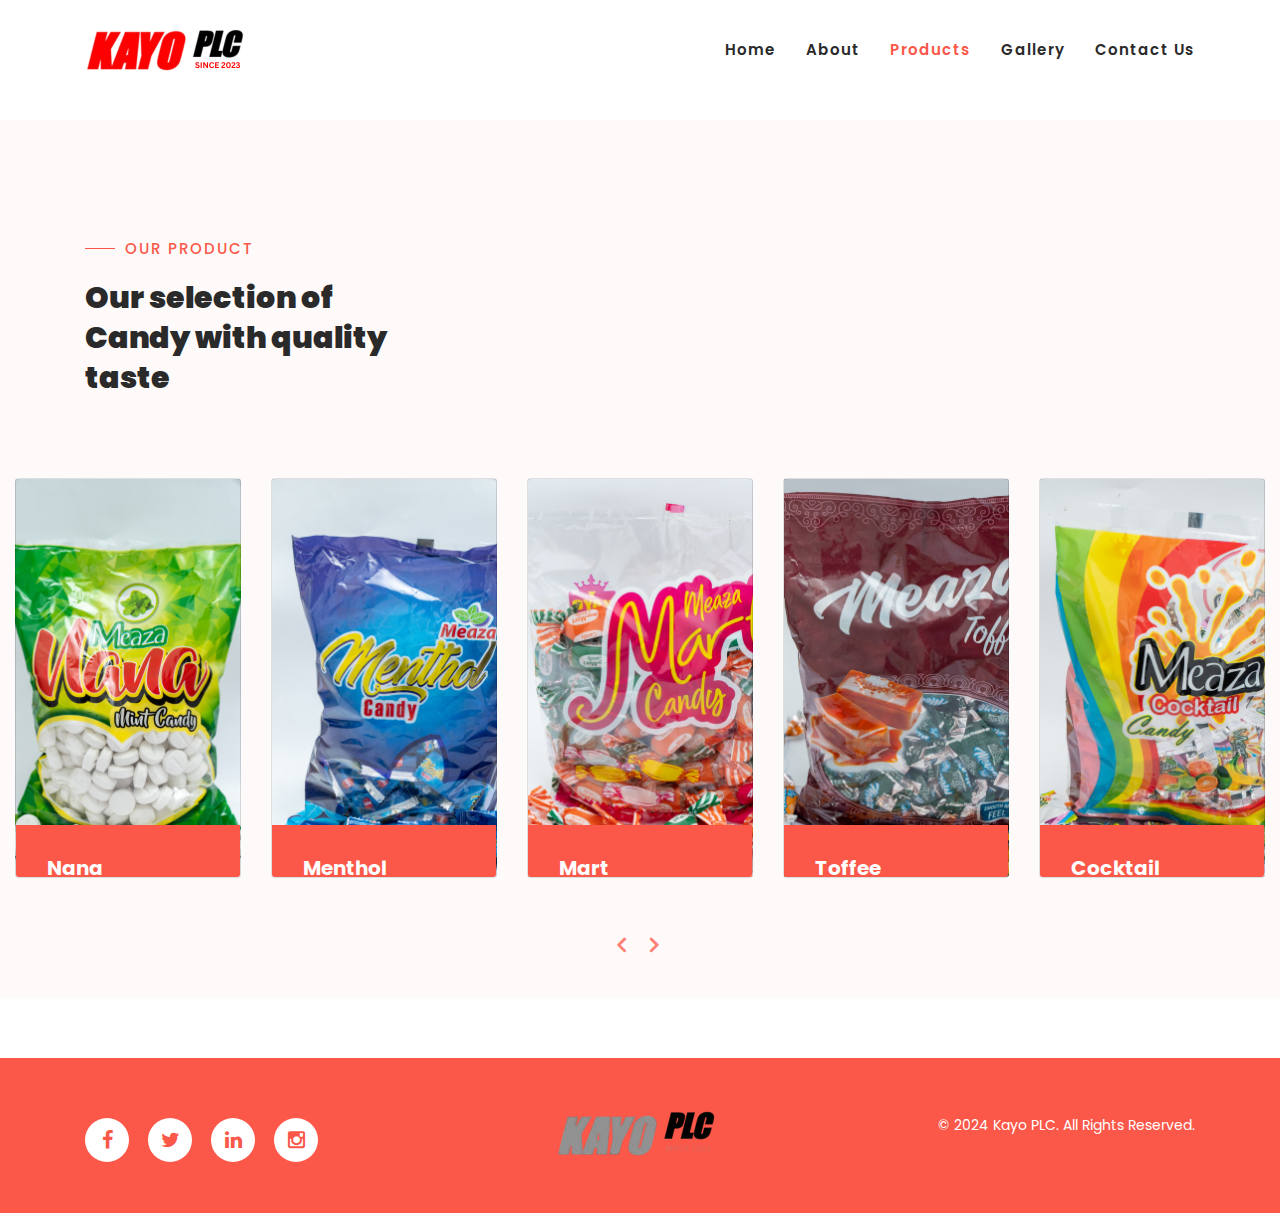
<file: products.html>
<!DOCTYPE html>
<html lang="en">

  <head>

    <meta charset="utf-8">
    <meta name="viewport" content="width=device-width, initial-scale=1, shrink-to-fit=no">
    <meta name="description" content="">
    <meta name="author" content="">
    <link href="https://fonts.googleapis.com/css?family=Poppins:100,200,300,400,500,600,700,800,900&display=swap" rel="stylesheet">
    <link href="https://fonts.googleapis.com/css2?family=Dancing+Script:wght@400;500;600;700&display=swap" rel="stylesheet">

    <title> Kayo - MEAZA CANDY / TOFFEE / GUM </title>

    <!-- Additional CSS Files -->
    <link rel="stylesheet" type="text/css" href="assets/css/bootstrap.min.css">

    <link rel="stylesheet" type="text/css" href="assets/css/font-awesome.css">

    <link rel="stylesheet" href="assets/css/general.css">

    <link rel="stylesheet" href="assets/css/owl-carousel.css">

    <link rel="stylesheet" href="assets/css/lightbox.css">

    </head>
    <!-- -->
    <body>

        <!-- ***** Preloader Start ***** -->
        <div id="preloader">
            <div class="jumper">
                <div></div>
                <div></div>
                <div></div>
            </div>
        </div>  
        <!-- ***** Preloader End ***** -->


        <!-- ***** Header Area Start ***** -->
        <header class="header-area header-sticky">
            <div class="container">
                <div class="row">
                    <div class="col-12">
                        <nav class="main-nav">
                            <!-- ***** Logo Start ***** -->
                            <a href="index.html" class="logo">
                                <img src="assets/images/kayo-logo.png">
                            </a>
                            <!-- ***** Logo End ***** -->
                            <!-- ***** Menu Start ***** -->
                            <ul class="nav">
                                <li class="scroll-to-section"><a href="index.html" >Home</a></li>
                                <li class="scroll-to-section"><a href="about.html">About</a></li>
                                <li class="scroll-to-section"><a href="products.html" class="active">Products</a></li>
                                <li class="scroll-to-section"><a href="gallery.html">Gallery</a></li> 
                                <li class="scroll-to-section"><a href="contact.html">Contact Us</a></li> 
                            </ul>        
                            <a class='menu-trigger'>
                                <span>Menu</span>
                            </a>
                            <!-- ***** Menu End ***** -->
                        </nav>
                    </div>
                </div>
            </div>
        </header>
        <!-- ***** Header Area End ***** -->

            
        <!-- ***** Menu Area Starts ***** -->
        
            <section class="section" id="menu">

                <div class="container">
                    <div class="row">
                        <div class="col-lg-4">
                            <div class="section-heading">
                                <h6> Our Product </h6>
                                <h2>Our selection of Candy with quality taste</h2>
                            </div>
                        </div>
                    </div>
                </div>

                <div class="menu-item-carousel">
                    <div class="col-lg-12">
                        <div class="owl-menu-item owl-carousel">
                            <div class="item">
                                <div class='card card1'>
                                    <div class='info'>
                                    <h1 class='title'> Nana </h1>
                                    <p class='description'>Lorem ipsum dolor sit amet, consectetur adipiscing elit, sedii do eiusmod teme.</p>
                                    <div class="main-text-button">
                                    </div>
                                    </div>
                                </div>
                            </div>

                            <div class="item">
                                <div class='card card2'>
                                    <div class='info'>
                                    <h1 class='title'> Menthol </h1>
                                    <p class='description'>Lorem ipsum dolor sit amet, consectetur adipiscing elit, sedii do eiusmod teme.</p>
                                    <div class="main-text-button">
                                    </div>
                                    </div>
                                </div>
                            </div>

                            <div class="item">
                                <div class='card card3'>
                                    <div class='info'>
                                    <h1 class='title'> Mart </h1>
                                    <p class='description'>Lorem ipsum dolor sit amet, consectetur adipiscing elit, sedii do eiusmod teme.</p>
                                    <div class="main-text-button">
                                    </div>
                                    </div>
                                </div>
                            </div>

                            <div class="item">
                                <div class='card card4'>
                                    <div class='info'>
                                    <h1 class='title'> Toffee </h1>
                                    <p class='description'>Lorem ipsum dolor sit amet, consectetur adipiscing elit, sedii do eiusmod teme.</p>
                                    <div class="main-text-button">
                                    </div>
                                    </div>
                                </div>
                            </div>

                            <div class="item">
                                <div class='card card5'>
                                    <div class='info'>
                                    <h1 class='title'> Cocktail </h1>
                                    <p class='description'>Lorem ipsum dolor sit amet, consectetur adipiscing elit, sedii do eiusmod teme.</p>
                                    <div class="main-text-button">
                                    </div>
                                    </div>
                                </div>
                            </div>
                            
                            <div class="item">
                                <div class='card card3'>
                                    <div class='info'>
                                    <h1 class='title'> Mart </h1>
                                    <p class='description'>Lorem ipsum dolor sit amet, consectetur adipiscing elit, sedii do eiusmod teme.</p>
                                    <div class="main-text-button">
                                    </div>
                                    </div>
                                </div>
                            </div>
                        </div>
                    </div>
                </div>
            
            </section>
            <!-- ***** Menu Area-1 Ends ***** -->


        <!--****** footer area starts ***** -->
        <footer>
            <div class="container">
                <div class="row">
                    <div class="col-lg-4 col-xs-12">
                        <div class="right-text-content">
                                <ul class="social-icons">
                                    <li><a href="#"><i class="fa fa-facebook"></i></a></li>
                                    <li><a href="#"><i class="fa fa-twitter"></i></a></li>
                                    <li><a href="#"><i class="fa fa-linkedin"></i></a></li>
                                    <li><a href="#"><i class="fa fa-instagram"></i></a></li>
                                </ul>
                        </div>
                    </div>
                    <div class="col-lg-4">
                        <div class="logo">
                            <a href="index.html"><img src="assets/images/white-logo.png" alt=""></a>
                        </div>
                    </div>
                    <div class="col-lg-4 col-xs-12">
                        <div class="left-text-content">

                            <div class="left-text-content">
                                <p>© 2024 Kayo PLC. All Rights Reserved.</p>
                            </div>
                    </div>
                </div>
            </div>
        </footer>
        <!--****** footer area ends ***** -->

        
        <!-- jQuery -->
        <script src="assets/js/jquery-2.1.0.min.js"></script>

        <!-- Bootstrap -->
        <script src="assets/js/popper.js"></script>
        <script src="assets/js/bootstrap.min.js"></script>

        <!-- Plugins -->
        <script src="assets/js/owl-carousel.js"></script>
        <script src="assets/js/accordions.js"></script>
        <script src="assets/js/datepicker.js"></script>
        <script src="assets/js/scrollreveal.min.js"></script>
        <script src="assets/js/waypoints.min.js"></script>
        <script src="assets/js/jquery.counterup.min.js"></script>
        <script src="assets/js/imgfix.min.js"></script> 
        <script src="assets/js/slick.js"></script> 
        <script src="assets/js/lightbox.js"></script> 
        <script src="assets/js/isotope.js"></script> 
        
        <!-- Global Init -->
        <script src="assets/js/custom.js"></script>
        <script>

            $(function() {
                var selectedClass = "";
                $("p").click(function(){
                selectedClass = $(this).attr("data-rel");
                $("#portfolio").fadeTo(50, 0.1);
                    $("#portfolio div").not("."+selectedClass).fadeOut();
                setTimeout(function() {
                $("."+selectedClass).fadeIn();
                $("#portfolio").fadeTo(50, 1);
                }, 500);
                    
                });
            });

        </script>


    </body>


</html>
</file>
<file: assets/css/owl-carousel.css>
/**
 * Owl Carousel v2.3.4
 * Copyright 2013-2018 David Deutsch
 * Licensed under: SEE LICENSE IN https://github.com/OwlCarousel2/OwlCarousel2/blob/master/LICENSE
 */
/*
 *  Owl Carousel - Core
 */
.owl-carousel {
  display: none;
  width: 100%;
  -webkit-tap-highlight-color: transparent;
  /* position relative and z-index fix webkit rendering fonts issue */
  position: relative;
  z-index: 1; }
  .owl-carousel .owl-stage {
    position: relative;
    -ms-touch-action: pan-Y;
    touch-action: manipulation;
    -moz-backface-visibility: hidden;
    /* fix firefox animation glitch */ }
  .owl-carousel .owl-stage:after {
    content: ".";
    display: block;
    clear: both;
    visibility: hidden;
    line-height: 0;
    height: 0; }
  .owl-carousel .owl-stage-outer {
    position: relative;
    overflow: hidden;
    /* fix for flashing background */
    -webkit-transform: translate3d(0px, 0px, 0px); }
  .owl-carousel .owl-wrapper,
  .owl-carousel .owl-item {
    -webkit-backface-visibility: hidden;
    -moz-backface-visibility: hidden;
    -ms-backface-visibility: hidden;
    -webkit-transform: translate3d(0, 0, 0);
    -moz-transform: translate3d(0, 0, 0);
    -ms-transform: translate3d(0, 0, 0); }
  .owl-carousel .owl-item {
    position: relative;
    min-height: 1px;
    float: left;
    -webkit-backface-visibility: hidden;
    -webkit-tap-highlight-color: transparent;
    -webkit-touch-callout: none; }
  .owl-carousel .owl-item img {
    display: block;
    width: 100%; }
  .owl-carousel .owl-nav.disabled,
  .owl-carousel .owl-dots.disabled {
    display: none; }
  .owl-carousel .owl-nav .owl-prev,
  .owl-carousel .owl-nav .owl-next,
  .owl-carousel .owl-dot {
    cursor: pointer;
    -webkit-user-select: none;
    -khtml-user-select: none;
    -moz-user-select: none;
    -ms-user-select: none;
    user-select: none; }
  .owl-carousel .owl-nav button.owl-prev,
  .owl-carousel .owl-nav button.owl-next,
  .owl-carousel button.owl-dot {
    background: none;
    color: inherit;
    border: none;
    padding: 0 !important;
    font: inherit; }
  .owl-carousel.owl-loaded {
    display: block; }
  .owl-carousel.owl-loading {
    opacity: 0;
    display: block; }
  .owl-carousel.owl-hidden {
    opacity: 0; }
  .owl-carousel.owl-refresh .owl-item {
    visibility: hidden; }
  .owl-carousel.owl-drag .owl-item {
    -ms-touch-action: pan-y;
        touch-action: pan-y;
    -webkit-user-select: none;
    -moz-user-select: none;
    -ms-user-select: none;
    user-select: none; }
  .owl-carousel.owl-grab {
    cursor: move;
    cursor: grab; }
  .owl-carousel.owl-rtl {
    direction: rtl; }
  .owl-carousel.owl-rtl .owl-item {
    float: right; }

/* No Js */
.no-js .owl-carousel {
  display: block; }

/*
 *  Owl Carousel - Animate Plugin
 */
.owl-carousel .animated {
  animation-duration: 1000ms;
  animation-fill-mode: both; }

.owl-carousel .owl-animated-in {
  z-index: 0; }

.owl-carousel .owl-animated-out {
  z-index: 1; }

.owl-carousel .fadeOut {
  animation-name: fadeOut; }

@keyframes fadeOut {
  0% {
    opacity: 1; }
  100% {
    opacity: 0; } }

/*
 * 	Owl Carousel - Auto Height Plugin
 */
.owl-height {
  transition: height 500ms ease-in-out; }

/*
 * 	Owl Carousel - Lazy Load Plugin
 */
.owl-carousel .owl-item {
  /**
			This is introduced due to a bug in IE11 where lazy loading combined with autoheight plugin causes a wrong
			calculation of the height of the owl-item that breaks page layouts
		 */ }
  .owl-carousel .owl-item .owl-lazy {
    opacity: 0;
    transition: opacity 400ms ease; }
  .owl-carousel .owl-item .owl-lazy[src^=""], .owl-carousel .owl-item .owl-lazy:not([src]) {
    max-height: 0; }
  .owl-carousel .owl-item img.owl-lazy {
    transform-style: preserve-3d; }

/*
 * 	Owl Carousel - Video Plugin
 */
.owl-carousel .owl-video-wrapper {
  position: relative;
  height: 100%;
  background: #000; }

.owl-carousel .owl-video-play-icon {
  position: absolute;
  height: 80px;
  width: 80px;
  left: 50%;
  top: 50%;
  margin-left: -40px;
  margin-top: -40px;
  background: url("owl.video.play.png") no-repeat;
  cursor: pointer;
  z-index: 1;
  -webkit-backface-visibility: hidden;
  transition: transform 100ms ease; }

.owl-carousel .owl-video-play-icon:hover {
  -ms-transform: scale(1.3, 1.3);
      transform: scale(1.3, 1.3); }

.owl-carousel .owl-video-playing .owl-video-tn,
.owl-carousel .owl-video-playing .owl-video-play-icon {
  display: none; }

.owl-carousel .owl-video-tn {
  opacity: 0;
  height: 100%;
  background-position: center center;
  background-repeat: no-repeat;
  background-size: contain;
  transition: opacity 400ms ease; }

.owl-carousel .owl-video-frame {
  position: relative;
  z-index: 1;
  height: 100%;
  width: 100%; }
</file>
<file: assets/css/general.css>
/* ---------------------------------------------
Table of contents
------------------------------------------------
01. font & reset css
02. reset
03. global styles
04. header
05. banner
06. features
07. testimonials
08. contact
09. footer
10. preloader
11. search
12. portfolio

--------------------------------------------- */

/* 
---------------------------------------------
font & reset css
--------------------------------------------- 
*/


@import url("https://fonts.googleapis.com/css?family=Poppins:100,200,300,400,500,600,700,800,900");
/* 
---------------------------------------------
reset
--------------------------------------------- 
*/


html, body, div, span, applet, object, iframe, h1, h2, h3, h4, h5, h6, p, blockquote, div
pre, a, abbr, acronym, address, big, cite, code, del, dfn, em, font, img, ins, kbd, q,
s, samp, small, strike, strong, sub, sup, tt, var, b, u, i, center, dl, dt, dd, ol, ul, li,
figure, header, nav, section, article, aside, footer, figcaption {
  margin: 0;
  padding: 0;
  border: 0;
  outline: 0;
}

.clearfix:after {
  content: ".";
  display: block;
  clear: both;
  visibility: hidden;
  line-height: 0;
  height: 0;
}

.clearfix {
  display: inline-block;
}

html[xmlns] .clearfix {
  display: block;
}

* html .clearfix {
  height: 1%;
}

ul, li {
  padding: 0;
  margin: 0;
  list-style: none;
}

header, nav, section, article, aside, footer, hgroup {
  display: block;
}

* {
  box-sizing: border-box;
}

html, body {
  font-family: 'Poppins', sans-serif;
  font-weight: 400;
  background-color: #fff;
  font-size: 16px;
  -ms-text-size-adjust: 100%;
  -webkit-font-smoothing: antialiased;
  -moz-osx-font-smoothing: grayscale;
}

a {
  text-decoration: none !important;
}

h1, h2, h3, h4, h5, h6 {
  margin-top: 0px;
  margin-bottom: 0px;
}

ul {
  margin-bottom: 0px;
}

p {
  font-size: 14px;
  line-height: 25px;
  color: #2a2a2a;
}

/* 
---------------------------------------------
global styles
--------------------------------------------- 
*/
html,
body {
  background: #fff;
  font-family: 'Poppins', sans-serif;
}

::selection {
  background: #fb5849;
  color: #fff;
}

::-moz-selection {
  background: #fb5849;
  color: #fff;
}

@media (max-width: 991px) {
  html, body {
    overflow-x: hidden;
  }

  .mobile-top-fix {
    margin-top: 30px;
    margin-bottom: 0px;
  }
  .mobile-bottom-fix {
    margin-bottom: 30px;
  }
  .mobile-bottom-fix-big {
    margin-bottom: 60px;
  }
}

.main-white-button a {
  font-size: 13px;
  color: #fb5849;
  background-color: #fff;
  padding: 12px 25px;
  display: inline-block;
  border-radius: 3px;
  font-weight: 600;
  transition: all .3s;
}

.main-white-button a:hover {
  opacity: 0.9;
}

.main-text-button a {
  font-size: 13px;
  color: #fff;
  font-weight: 600;
  transition: all .3s;
}

.main-text-button a:hover {
  opacity: 0.9;
}



.section-heading h6 {
  position: relative;
  font-size: 15px;
  color: #fb5849;
  font-weight: 500;
  letter-spacing: 2px;
  text-transform: uppercase;
  padding-left: 40px;
}

.section-heading h6:before {
  width: 30px;
  height: 1px;
  content: '';
  position: absolute;
  left: 0;
  top: 8px;
  background-color: #fb5849;
}

.section-heading_2 h3 {
  font-size: 30px;
  font-weight: 400;
  color: #2a2a2a;
  margin-top: 20px;
  margin-bottom: 25px;
  align-items: center;
}

.section-heading h2 {
  line-height: 40px;
  margin-top: 20px;
  margin-bottom: 25px; 
  font-size: 30px;
  font-weight: 900;
  color: #2a2a2a;
}


/* 
---------------------------------------------
header
--------------------------------------------- 
*/

.background-header {
  background-color: #fff;
  height: 80px!important;
  position: fixed!important;
  top: 0px;
  left: 0px;
  right: 0px;
  box-shadow: 0px 0px 10px rgba(0,0,0,0.15)!important;
}

.background-header .logo,
.background-header .main-nav .nav li a {
  color: #1e1e1e!important;
}

.background-header .main-nav .nav li:hover a {
  color: #fb5849!important;
}

.background-header .nav li a.active {
  color: #fb5849!important;
}

.header-area {
  background-color: #fff;
  position: absolute;
  top: 0px;
  left: 0px;
  right: 0px;
  z-index: 100;
  height: 100px;
  -webkit-transition: all .5s ease 0s;
  -moz-transition: all .5s ease 0s;
  -o-transition: all .5s ease 0s;
  transition: all .5s ease 0s;
}

.header-area .main-nav {
  min-height: 80px;
  background: transparent;
}

.header-area .main-nav .logo {
  line-height: 100px;
  color: #fff;
  font-size: 28px;
  font-weight: 700;
  text-transform: uppercase;
  letter-spacing: 2px;
  float: left;
  -webkit-transition: all 0.3s ease 0s;
  -moz-transition: all 0.3s ease 0s;
  -o-transition: all 0.3s ease 0s;
  transition: all 0.3s ease 0s;
}

.background-header .main-nav .logo {
  line-height: 75px;
}

.background-header .nav {
  margin-top: 20px !important;
}

.header-area .main-nav .nav {
  float: right;
  margin-top: 30px;
  margin-right: 0px;
  background-color: transparent;
  -webkit-transition: all 0.3s ease 0s;
  -moz-transition: all 0.3s ease 0s;
  -o-transition: all 0.3s ease 0s;
  transition: all 0.3s ease 0s;
  position: relative;
  z-index: 999;
}

.header-area .main-nav .nav li {
  padding-left: 15px;
  padding-right: 15px;
}

.header-area .main-nav .nav li:last-child {
  padding-right: 0px;
}

.header-area .main-nav .nav li a {
  display: block;
  font-weight: 600;
  font-size: 15px;
  color: #2a2a2a;
  text-transform: capitalize;
  -webkit-transition: all 0.3s ease 0s;
  -moz-transition: all 0.3s ease 0s;
  -o-transition: all 0.3s ease 0s;
  transition: all 0.3s ease 0s;
  height: 40px;
  line-height: 40px;
  border: transparent;
  letter-spacing: 1px;
}

.header-area .main-nav .nav li a {
  color: #2a2a2a;
}

.header-area .main-nav .nav li:hover a,
.header-area .main-nav .nav li a.active {
  color: #fb5849!important;
}

.background-header .main-nav .nav li:hover a,
.background-header .main-nav .nav li a.active {
  color: #fb5849!important;
  opacity: 1;
}

.header-area .main-nav .nav li.submenu {
  position: relative;
  padding-right: 30px;
}

.header-area .main-nav .nav li.submenu:after {
  font-family: FontAwesome;
  content: "\f107";
  font-size: 12px;
  color: #2a2a2a;
  position: absolute;
  right: 18px;
  top: 12px;
}

.background-header .main-nav .nav li.submenu:after {
  color: #2a2a2a;
}

.header-area .main-nav .nav li.submenu ul {
  position: absolute;
  width: 200px;
  box-shadow: 0 2px 28px 0 rgba(0, 0, 0, 0.06);
  overflow: hidden;
  top: 50px;
  opacity: 0;
  transform: translateY(+2em);
  visibility: hidden;
  z-index: -1;
  transition: all 0.3s ease-in-out 0s, visibility 0s linear 0.3s, z-index 0s linear 0.01s;
}

.header-area .main-nav .nav li.submenu ul li {
  margin-left: 0px;
  padding-left: 0px;
  padding-right: 0px;
}

.header-area .main-nav .nav li.submenu ul li a {
  opacity: 1;
  display: block;
  background: #f7f7f7;
  color: #2a2a2a!important;
  padding-left: 20px;
  height: 40px;
  line-height: 40px;
  -webkit-transition: all 0.3s ease 0s;
  -moz-transition: all 0.3s ease 0s;
  -o-transition: all 0.3s ease 0s;
  transition: all 0.3s ease 0s;
  position: relative;
  font-size: 13px;
  font-weight: 400;
  border-bottom: 1px solid #eee;
}

.header-area .main-nav .nav li.submenu ul li a:hover {
  background: #fff;
  color: #fb5849!important;
  padding-left: 25px;
}

.header-area .main-nav .nav li.submenu ul li a:hover:before {
  width: 3px;
}

.header-area .main-nav .nav li.submenu:hover ul {
  visibility: visible;
  opacity: 1;
  z-index: 1;
  transform: translateY(0%);
  transition-delay: 0s, 0s, 0.3s;
}

.header-area .main-nav .menu-trigger {
  cursor: pointer;
  display: block;
  position: absolute;
  top: 33px;
  width: 32px;
  height: 40px;
  text-indent: -9999em;
  z-index: 99;
  right: 40px;
  display: none;
}

.background-header .main-nav .menu-trigger {
  top: 23px;
}

.header-area .main-nav .menu-trigger span,
.header-area .main-nav .menu-trigger span:before,
.header-area .main-nav .menu-trigger span:after {
  -moz-transition: all 0.4s;
  -o-transition: all 0.4s;
  -webkit-transition: all 0.4s;
  transition: all 0.4s;
  background-color: #1e1e1e;
  display: block;
  position: absolute;
  width: 30px;
  height: 2px;
  left: 0;
}

.background-header .main-nav .menu-trigger span,
.background-header .main-nav .menu-trigger span:before,
.background-header .main-nav .menu-trigger span:after {
  background-color: #1e1e1e;
}

.header-area .main-nav .menu-trigger span:before,
.header-area .main-nav .menu-trigger span:after {
  -moz-transition: all 0.4s;
  -o-transition: all 0.4s;
  -webkit-transition: all 0.4s;
  transition: all 0.4s;
  background-color: #1e1e1e;
  display: block;
  position: absolute;
  width: 30px;
  height: 2px;
  left: 0;
  width: 75%;
}

.background-header .main-nav .menu-trigger span:before,
.background-header .main-nav .menu-trigger span:after {
  background-color: #1e1e1e;
}

.header-area .main-nav .menu-trigger span:before,
.header-area .main-nav .menu-trigger span:after {
  content: "";
}

.header-area .main-nav .menu-trigger span {
  top: 16px;
}

.header-area .main-nav .menu-trigger span:before {
  -moz-transform-origin: 33% 100%;
  -ms-transform-origin: 33% 100%;
  -webkit-transform-origin: 33% 100%;
  transform-origin: 33% 100%;
  top: -10px;
  z-index: 10;
}

.header-area .main-nav .menu-trigger span:after {
  -moz-transform-origin: 33% 0;
  -ms-transform-origin: 33% 0;
  -webkit-transform-origin: 33% 0;
  transform-origin: 33% 0;
  top: 10px;
}

.header-area .main-nav .menu-trigger.active span,
.header-area .main-nav .menu-trigger.active span:before,
.header-area .main-nav .menu-trigger.active span:after {
  background-color: transparent;
  width: 100%;
}

.header-area .main-nav .menu-trigger.active span:before {
  -moz-transform: translateY(6px) translateX(1px) rotate(45deg);
  -ms-transform: translateY(6px) translateX(1px) rotate(45deg);
  -webkit-transform: translateY(6px) translateX(1px) rotate(45deg);
  transform: translateY(6px) translateX(1px) rotate(45deg);
  background-color: #1e1e1e;
}

.background-header .main-nav .menu-trigger.active span:before {
  background-color: #1e1e1e;
}

.header-area .main-nav .menu-trigger.active span:after {
  -moz-transform: translateY(-6px) translateX(1px) rotate(-45deg);
  -ms-transform: translateY(-6px) translateX(1px) rotate(-45deg);
  -webkit-transform: translateY(-6px) translateX(1px) rotate(-45deg);
  transform: translateY(-6px) translateX(1px) rotate(-45deg);
  background-color: #1e1e1e;
}

.background-header .main-nav .menu-trigger.active span:after {
  background-color: #1e1e1e;
}

.header-area.header-sticky {
  min-height: 80px;
}

.header-area .nav {
  margin-top: 30px;
}

.header-area.header-sticky .nav li a.active {
  color: #fb5849;
}

@media (max-width: 1200px) {
  .header-area .main-nav .nav li {
    padding-left: 12px;
    padding-right: 12px;
  }
  .header-area .main-nav:before {
    display: none;
  }
}

@media (max-width: 767px) {
  .header-area .main-nav .logo {
    color: #1e1e1e;
  }
  .header-area.header-sticky .nav li a:hover,
  .header-area.header-sticky .nav li a.active {
    color: #fb5849!important;
    opacity: 1;
  }
  .header-area.header-sticky .nav li.search-icon a {
    width: 100%;
  }
  .header-area {
    background-color: #f7f7f7;
    padding: 0px 15px;
    height: 100px;
    box-shadow: none;
    text-align: center;
  }
  .header-area .container {
    padding: 0px;
  }
  .header-area .logo {
    margin-left: 30px;
  }
  .header-area .menu-trigger {
    display: block !important;
  }
  .header-area .main-nav {
    overflow: hidden;
  }
  .header-area .main-nav .nav {
    float: none;
    width: 100%;
    display: none;
    -webkit-transition: all 0s ease 0s;
    -moz-transition: all 0s ease 0s;
    -o-transition: all 0s ease 0s;
    transition: all 0s ease 0s;
    margin-left: 0px;
  }
  .header-area .main-nav .nav li:first-child {
    border-top: 1px solid #eee;
  }
  .header-area.header-sticky .nav {
    margin-top: 100px !important;
  }
  .header-area .main-nav .nav li {
    width: 100%;
    background: #fff;
    border-bottom: 1px solid #eee;
    padding-left: 0px !important;
    padding-right: 0px !important;
  }
  .header-area .main-nav .nav li a {
    height: 50px !important;
    line-height: 50px !important;
    padding: 0px !important;
    border: none !important;
    background: #f7f7f7 !important;
    color: #191a20 !important;
  }
  .header-area .main-nav .nav li a:hover {
    background: #eee !important;
    color: #fb5849!important;
  }
  .header-area .main-nav .nav li.submenu ul {
    position: relative;
    visibility: inherit;
    opacity: 1;
    z-index: 1;
    transform: translateY(0%);
    transition-delay: 0s, 0s, 0.3s;
    top: 0px;
    width: 100%;
    box-shadow: none;
    height: 0px;
  }
  .header-area .main-nav .nav li.submenu ul li a {
    font-size: 12px;
    font-weight: 400;
  }
  .header-area .main-nav .nav li.submenu ul li a:hover:before {
    width: 0px;
  }
  .header-area .main-nav .nav li.submenu ul.active {
    height: auto !important;
  }
  .header-area .main-nav .nav li.submenu:after {
    color: #3B566E;
    right: 25px;
    font-size: 14px;
    top: 15px;
  }
  .header-area .main-nav .nav li.submenu:hover ul, .header-area .main-nav .nav li.submenu:focus ul {
    height: 0px;
  }
}

@media (min-width: 767px) {
  .header-area .main-nav .nav {
    display: flex !important;
  }
}


/* 
---------------------------------------------
banner
--------------------------------------------- 
*/

#top {
  padding-top: 100px;
}

#top .col-lg-4,
#top .col-lg-8 {
  padding: 0px;
}

#top .left-content {
  background-image: url(../images/top-left-bg.jpg);
  background-position: center center;
  background-repeat: no-repeat;
  background-size: cover;
  position: relative;
  width: 100%;
  height: 100%;
}

#top .left-content .inner-content {
  position: absolute;
  top: 50%;
  transform: translate(-50%, -50%);
  left: 50%;
}

#top .left-content h4 {
  font-family: 'Poppins', sans-serif;
  color: #fff;
  font-size: 54px;
  font-weight: 700;
}

#top .left-content h6 {
  font-size: 15px;
  text-transform: uppercase;
  font-weight: 600;
  color: #fff;
  letter-spacing: 3px;
  margin-top: 5px;
}

#top .left-content .main-white-button  {
  margin-top: 25px;
  margin-bottom: 10px;
}

#top .left-content .main-white-button a {
  display: inline-block;
}

/* ==== Main CSS === */
.img-fill{
  width: 100%;
  display: block;
  overflow: hidden;
  position: relative;
  text-align: center
}

.img-fill img {
  min-height: 100%;
  min-width: 100%;
  position: relative;
  display: block;
  max-width: none;
}

*,
*:before,
*:after {
  -webkit-box-sizing: border-box;
  box-sizing: border-box;
  -webkit-font-smoothing: antialiased;
  -moz-osx-font-smoothing: grayscale;
}

.Grid1k {
  padding: 0 15px;
  max-width: 1200px;
  margin: auto;
}

.blocks-box,
.slick-slider {
  margin: 0;
  padding: 0!important;
}

.slick-slide {
  float: left /* If RTL Make This Right */ ;
  padding: 0;
}

/* ==== Slider Style === */

.responsive-img {
  width: 100%;
  height: auto;
  display: block;
}

.Modern-Slider .item .img-fill{
  height:100%;
  max-height: 700px;
  background:#000;
}

.Modern-Slider .item .info > div{
  display:inline-block!important;
  vertical-align:middle;
}

.Modern-Slider .NextArrow {
  position:absolute;
  top:50%;
  transform: translateY(-25px);
  right:30px;
  width: 50px;
  height: 50px;
  background-color: #fb5849;
  border:0 none;
  line-height: 44px;
  border-radius: 50%;
  text-align:center;
  font-size: 36px;
  font-family: 'FontAwesome';
  color:#FFF;
  z-index:5;
  outline: none;
  opacity: 0.3;
  transition: all .3s;
}

.Modern-Slider .NextArrow:hover {
  opacity: 1;
}

.Modern-Slider .NextArrow:before{
  content:'\f105';
}

.Modern-Slider .PrevArrow {
  position:absolute;
  top:50%;
  transform: translateY(-25px);
  left:30px;
  width: 50px;
  height: 50px;
  background-color: #fb5849;
  border:0 none;
  line-height: 44px;
  border-radius: 50%;
  text-align:center;
  font-size: 36px;
  font-family: 'FontAwesome';
  color:#FFF;
  z-index:5;
  outline: none;
  opacity: 0.3;
  transition: all .3s;
}

.Modern-Slider .PrevArrow:hover {
  opacity: 1;
}

.Modern-Slider .PrevArrow:before{
  content:'\f104';
}

ul.slick-dots {
  display: none!important;
}

.Modern-Slider .item.slick-active{
  animation:Slick-FastSwipeIn 1s both;
}

.Modern-Slider .buttons {
  position: relative;
}

.Modern-Slider {background:#000;}


/* ==== Slick Slider Css Ruls === */
.slick-slider{position:relative;display:block;-webkit-user-select:none;-moz-user-select:none;-ms-user-select:none;user-select:none;-webkit-touch-callout:none;-khtml-user-select:none;-ms-touch-action:pan-y;touch-action:pan-y;-webkit-tap-highlight-color:transparent}
.slick-list{position:relative;display:block;overflow:hidden;margin:0;padding:0}
.slick-list:focus{outline:none}.slick-list.dragging{cursor:hand}
.slick-slider .slick-track,.slick-slider .slick-list{-webkit-transform:translate3d(0,0,0);-ms-transform:translate3d(0,0,0);transform:translate3d(0,0,0)}
.slick-track{position:relative;top:0;left:0;display:block}
.slick-track:before,.slick-track:after{display:table;content:''}.slick-track:after{clear:both}
.slick-loading .slick-track{visibility:hidden}
.slick-slide{display:none;float:left /* If RTL Make This Right */ ;height:100%;min-height:1px}
.slick-slide.dragging img{pointer-events:none}
.slick-initialized .slick-slide{display:block}
.slick-loading .slick-slide{visibility:hidden}
.slick-vertical .slick-slide{display:block;height:auto;border:1px solid transparent}


/*
---------------------------------------------
about
---------------------------------------------
*/

#about {
  margin-top: 20px;
  padding: 100px 0px 0px 0px;
  position: relative;
  z-index: 9;
}

#about .section-heading h2 {
  padding-right: 120px;
}

#about img {
  width: 100%;
  overflow: hidden;
}

#about .left-text-content p {
  margin-bottom: 25px;
}

#about .right-content {
  margin-left: 30px;
}

#about .right-content .thumb {
  position: relative;
}

#about .right-content .thumb a {
  position: absolute;
  left: 50%;
  top: 50%;
  width: 70px;
  height: 70px;
  display: inline-block;
  line-height: 70px;
  text-align: center;
  background-color: #fb5849;
  color: #fff;
  border-radius: 50%;
  transform: translate(-35px, -35px);
  transition: all .3s;
}

#about .right-content .thumb a:hover {
  opacity: .9;
}


/*
---------------------------------------------
menu
---------------------------------------------
*/

#menu {
  margin-top: 120px;
  background-color: #fffafa;
  padding: 120px 0px;
}

#menu .section-heading {
  margin-bottom: 80px;
}

.card {
  margin: 0 auto;
  max-width: 100%;
  min-height: 400px;
  overflow: hidden;
  background-size: cover;
  background-repeat: no-repeat;
  overflow: hidden;
}

.card1 {
  background-image: url(../images/manu-item-01.png);
  background-size: cover;
  background-repeat: no-repeat;
  background-position: center;
}
.card2 {
  background-image: url(../images/menu-item-02.png);
}
.card3 {
  background-image: url(../images/menu-item-03.png);
}
.card4 {
  background-image: url(../images/menu-item-04.png);
}
.card5 {
  background-image: url(../images/menu-item-05.png);
}
.card6 {
  background-image: url(../images/menu-item-06.png);
}

.info {
  position: relative;
  width: 100%;
  background-color: #fb5849;
  border: 1px solid #fb5849;
  transform: translateY(100%)
  translateY(120px)
  translateZ(0);
  transition: transform 0.5s ease-out;
}

.card:hover .info,
.card:hover .info:before {
  transform: translateY(200px) translateZ(0);
}

.title {
  margin: 0;
  padding: 30px 30px 20px 30px;
  font-size: 20px;
  font-weight: 700;
  color: #fff;
}

.description {
  padding: 0px 30px;
  color: #fff;
}

#menu .price h6 {
  position: absolute;
  width: 70px;
  height: 70px;
  background-color: #fb5849;
  font-size: 20px;
  font-weight: 700;
  color: #fff;
  border-radius: 3px;
  text-align: center;
  line-height: 70px;
}

#menu .card .main-text-button {
  margin-left: 30px;
  margin-top: 20px;
  padding-bottom: 30px;
}

#menu .owl-menu-item {
  position: relative;
}

#menu .owl-nav {
  text-align: center;
  position: absolute;
  width: 100%;
  bottom: -80px;
  transform: translateY(5px);
}

#menu .owl-dots {
  display: none;
}
    
#menu .owl-nav .owl-prev{
  margin-right: 10px;
  outline: none;
}

#menu .owl-nav .owl-prev span,
#menu .owl-nav .owl-next span {
  opacity: 0;
}

#menu .owl-nav .owl-prev:before {
  display: inline-block;
  font-family: 'FontAwesome';
  color: #fb5849;
  font-size: 25px;
  font-weight: 700;
  content: '\f104';
}

#menu .owl-nav .owl-prev {
  opacity: 0.75;
  transition: all .5s;
}

#menu .owl-nav .owl-prev:hover {
  opacity: 1;
}

#menu .owl-nav .owl-next {
  opacity: 0.75;
  transition: all .5s;
}

#menu .owl-nav .owl-next:hover {
  opacity: 1;
}

#menu .owl-nav .owl-next{
  margin-left: 10px;
  outline: none;
}

#menu .owl-nav .owl-next:before {
  display: inline-block;
  font-family: 'FontAwesome';
  color: #fb5849;
  font-size: 25px;
  font-weight: 700;
  content: '\f105';
}

.products {
  text-align: right;
  margin: 20px;
  padding-right: 100px;
}

.products a {
  display: inline-block;
  padding: 10px 20px;
  background-color: hsl(0, 99%, 52%);
  color: white;
  text-decoration: none;
  border-radius: 5px;
  transition: background-color 0.3s ease;
}

.products a:hover {
  background-color: hsl(0, 100%, 50%);
}


/*
---------------------------------------------
chefs
---------------------------------------------
*/

#chefs {
  padding-top: 120px;
}

#chefs .section-heading {
  margin-bottom: 70px;
}

#chefs .section-heading h6 {
  padding-left: 0px;
}

#chefs .section-heading h6:before {
  display: none;
}

#chefs .chef-item {
  text-align: center;
  border: 1px solid #afafaf;
  padding: 5px;
  transition: all .5s;
  border-radius: 3px;
}

#chefs .chef-item:hover {
  border-color: #fb5849;
}

#chefs .chef-item:hover .down-content h4 {
  color: #fb5849;
}

#chefs .chef-item .thumb {
  position: relative;
}

#chefs .chef-item .thumb img {
  width: 100%;
  overflow: hidden;
  position: relative;
}


#chefs .chef-item .thumb ul.social-icons li a:hover {
  background-color: #fb5849;
}


#chefs .chef-item .down-content {
  padding: 20px 0px;
}

#chefs .chef-item .down-content h4 {
  transition: all .3s;
  font-size: 20px;
  font-weight: 700;
  color: #2a2a2a;
}

#chefs .chef-item .down-content span {
  font-size: 14px;
  color: #2a2a2a;
}



.visit-gallary {
  text-align: right;
  margin: 20px;
  padding-right: 160px;

}

.visit-gallary a {
  display: inline-block;
  padding: 10px 20px;
  background-color: #f81414;
  color: white;
  text-decoration: none;
  border-radius: 5px;
  transition: background-color 0.3s ease;
}

.visit-gallary a:hover {
  background-color: #f8e6e6;
}


/* 
---------------------------------------------
reservation
--------------------------------------------- 
*/

#reservation .section-heading {
  margin-bottom: 30px;
}

#reservation .section-heading h6 {
  color: #fff;
}

#reservation .section-heading h2 {
  color: #fff;
  font-weight: 700;
}

#reservation .section-heading h6:before {
  background-color: #fff;
}

#reservation p {
  color: #fff;
  margin-bottom: 65px;
}

#reservation {
  margin-top: 120px;
  padding: 120px 0px;
  background-image: url(../images/reservation-bg.jpg);
  background-position: center center;
  background-repeat: no-repeat;
  background-size: cover;
}

#reservation .phone,
#reservation .message {
  background-color: #fff;
  border-radius: 5px;
  text-align: center;
  padding: 0px 0px 20px 0px;
}

#reservation .phone i,
#reservation .message i {
  width: 70px;
  height: 70px;
  display: inline-block;
  text-align: center;
  line-height: 70px;
  color: #fff;
  background-color: #fb5849;
  border-radius: 50%;
  font-size: 24px;
  margin-top: -35px;
  text-align: center;
  margin-left: auto;
  margin-right: auto;
}

#reservation .phone h4,
#reservation .message h4 {
  font-size: 20px;
  font-weight: 700;
  margin-top: 15px;
  margin-bottom: 10px;
}

#reservation .phone span a,
#reservation .message span a {
  font-size: 14px;
  color: #2a2a2a;
  transition: all .3s;
}

#reservation .phone span a:hover,
#reservation .message span a:hover {
  color: #fb5849;
}

#contact {
  margin-left: 30px;
  padding: 45px 30px;
  background-color: #fff;
  border-radius: 5px;
}

#contact h4 {
  text-align: center;
  font-weight: 700;
  font-size: 30px;
  color: #2a2a2a;
  margin-bottom: 30px;
}

.datepicker-days {
  padding: 30px;
  cursor: pointer;
}

.contact-form input,
.contact-form textarea,
.contact-form select {
  color: #2a2a2a;
  font-size: 14px;
  border: 1px solid #ddd;
  background-color: #fff;
  width: 100%;
  height: 46px;
  border-radius: 5px;
  outline: none;
  padding-top: 3px;
  padding-left: 20px;
  padding-right: 20px;
  -webkit-appearance: none;
  -moz-appearance: none;
  appearance: none;
  margin-bottom: 15px;
}

.contact-form input:focus,
.contact-form textarea:focus,
.contact-form select:focus {
  border-color: #fb5849;
}

.contact-form button {
  margin-top: -10px;
  font-size: 13px;
  color: #fff;
  background-color: #fb5849;
  padding: 12px 25px;
  width: 100%;
  box-shadow: none;
  border: none;
  display: inline-block;
  border-radius: 3px;
  font-weight: 600;
  transition: all .3s;
}

.contact-form button:hover {
  opacity: .9;
}

.contact-form textarea {
  height: 150px;
  resize: none;
  padding: 20px;
}


.contact-form ::-webkit-input-placeholder { /* Edge */
  color: #2a2a2a;
}

.contact-form :-ms-input-placeholder { /* Internet Explorer 10-11 */
  color: #2a2a2a;
}

.contact-form ::placeholder {
  color: #2a2a2a;
}

/*
---------------------------------------------
offers
---------------------------------------------
*/

#offers {
  padding-top: 120px;
}

#offers .section-heading {
  margin-bottom: 70px;
}

#offers .section-heading h6 {
  padding-left: 0px;
}

#offers .section-heading h6:before {
  display: none;
}

#offers .heading-tabs {
  text-align: center;
}

#offers .heading-tabs .main-dark-button {
  text-align: right;
}

#offers #tabs ul {
  padding: 0;
}
#offers #tabs ul li {
  display: inline-block;
  margin: 0px 15px;
}
#offers #tabs ul li:last-child {
  margin-right: 0px;
}
#offers #tabs ul li:first-child {
  margin-left: 0px;
}
#offers #tabs ul li a {
  text-transform: capitalize;
  width: 100%;
  display: inline-block;
  font-size: 15px;
  color: #2a2a2a;
  font-weight: 600;
  transition: all 0.3s;
  text-align: center;
}

#offers #tabs ul li a img {
  display: block;
  margin: 0 auto 15px auto;
}
#offers #tabs ul .ui-tabs-active a {
  color: #fb5849;
  position: relative;
}
#offers #tabs ul .ui-tabs-active span {
  color: #1e1e1e;
}
#offers .tabs-content {
  margin-top: 60px;
  text-align: left;
  display: inline-block;
  transition: all 0.3s;
}
#offers .tabs-content .tab-item {
  position: relative;
  margin-bottom: 60px;
}
#offers .tabs-content img {
  float: left;
  width: 100px;
  max-width: 100px;
  margin-right: 20px;
  border-radius: 5px;
}
#offers .tabs-content h4 {
  padding-top: 10px;
  font-size: 20px;
  font-weight: 700;
  color: #2a2a2a;
  margin-bottom: 10px;
  margin-right: 100px;
}

#offers .tabs-content p {
  margin-right: 100px;
}

#offers .tabs-content .left-list {
  margin-right: 15px;
}

#offers .tabs-content .right-list {
  margin-left: 15px;
}

#offers .tabs-content .price h6 {
  position: absolute;
  top: 15px;
  right: 0;
  width: 70px;
  height: 70px;
  background-color: #fb5849;
  display: inline-block;
  text-align: center;
  line-height: 70px;
  border-radius: 3px;
  font-size: 18px;
  font-weight: 700;
  color: #fff;
}


/* 
---------------------------------------------
footer
--------------------------------------------- 
*/

footer {
  margin-top: 60px;
  padding: 50px 0px;
  background-color: #fb5849;
}

footer .left-text-content p {
  margin-top: 5px;
  color: #fff;
  font-size: 14px;
  text-align: right;
}

footer .right-text-content p {
  color: #fff;
  font-size: 14px;
  margin-right: 15px;
  text-transform: uppercase;
}


footer .right-text-content {
  text-align: left;
  margin-top: 10px;
}

footer .logo {
  text-align: center;
}

footer .right-text-content ul li {
  display: inline-block;
  margin-left: 15px;
}
footer .right-text-content ul li:first-child {
  margin-left: 0px;
}


footer .right-text-content ul li a {
  width: 44px;
  height: 44px;
  display: inline-block;
  text-align: center;
  line-height: 44px;
  font-size: 20px;
  background-color: #fff;
  border-radius: 50%;
  color: #fb5849;
  -webkit-transition: all 0.5s ease 0s;
  -moz-transition: all 0.5s ease 0s;
  -o-transition: all 0.5s ease 0s;
  transition: all 0.5s ease 0s;
}

footer .right-text-content ul li a:hover {
  color: #2a2a2a;
}

/* 
---------------------------------------------
responsive
--------------------------------------------- 
*/

@media (max-width: 992px) {
  #top {
    padding-top: 100px;
    height: auto;
  }
  .header-area .main-nav .nav li.submenu:after {
    right: 3px;
  }
  .header-area .main-nav .nav li.submenu {
    padding-right: 15px;
  }
  .header-area .main-nav .nav li {
    padding-right: 5px;
    padding-left: 5px;
  }
  .header-area .main-nav .nav li a {
    font-size: 14px;
    letter-spacing: 0px;
  }
  #top .left-content {
    text-align: center;
    padding: 25% 0px;
  }
  #about .right-content {
    margin-left: 0px;
    margin-top: 30px;
  }
  #chefs .chef-item {
    margin-bottom: 30px;
  }
  #contact {
    margin-left: 0px;
    margin-top: 30px;
  }
  #offers .tabs-content .left-list {
    margin-right: 0px;
  }

  #offers .tabs-content .right-list {
    margin-left: 0px;
  }
  footer .right-text-content {
    text-align: center;
    margin-bottom: 30px;
  }
  footer .left-text-content p {
    text-align: center;
    margin-top: 30px;
  }
}





#preloader {
  overflow: hidden;
  background-color: #fb5849;
  left: 0;
  right: 0;
  top: 0;
  bottom: 0;
  position: fixed;
  z-index: 99999;
  color: #fff;
}

#preloader .jumper {
  left: 0;
  top: 0;
  right: 0;
  bottom: 0;
  display: block;
  position: absolute;
  margin: auto;
  width: 50px;
  height: 50px;
}

#preloader .jumper > div {
  background-color: #fff;
  width: 10px;
  height: 10px;
  border-radius: 100%;
  -webkit-animation-fill-mode: both;
  animation-fill-mode: both;
  position: absolute;
  opacity: 0;
  width: 50px;
  height: 50px;
  -webkit-animation: jumper 1s 0s linear infinite;
  animation: jumper 1s 0s linear infinite;
}

#preloader .jumper > div:nth-child(2) {
  -webkit-animation-delay: 0.33333s;
  animation-delay: 0.33333s;
}

#preloader .jumper > div:nth-child(3) {
  -webkit-animation-delay: 0.66666s;
  animation-delay: 0.66666s;
}

@-webkit-keyframes jumper {
  0% {
    opacity: 0;
    -webkit-transform: scale(0);
    transform: scale(0);
  }
  5% {
    opacity: 1;
  }
  100% {
    -webkit-transform: scale(1);
    transform: scale(1);
    opacity: 0;
  }
}

@keyframes jumper {
  0% {
    opacity: 0;
    -webkit-transform: scale(0);
    transform: scale(0);
  }
  5% {
    opacity: 1;
  }
  100% {
    opacity: 0;
  }
}
</file>
